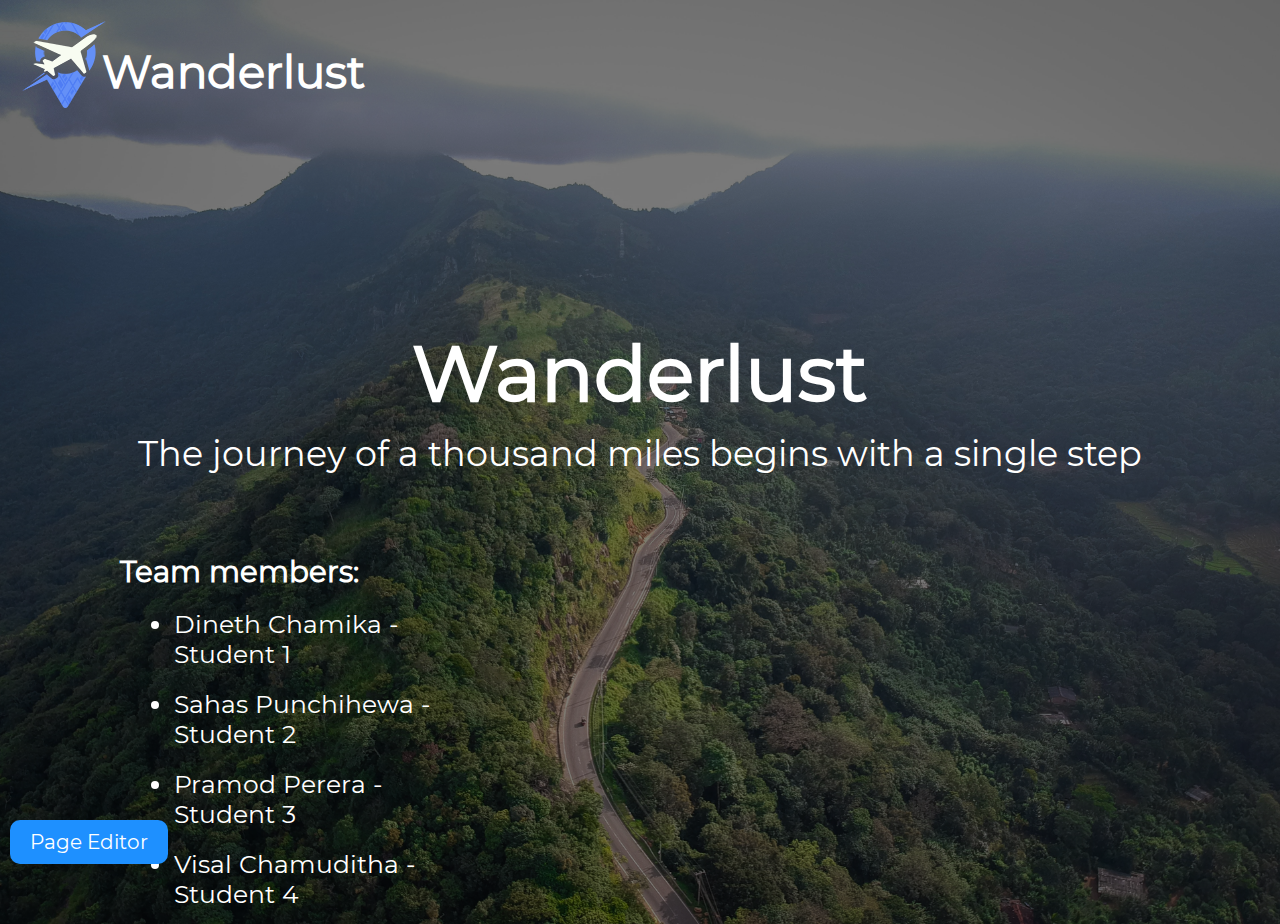
<file: index.html>
<!DOCTYPE HTML>
<html lang="en">
	<head>
		<meta charset="UTF-8">
		<title>Presentation Page</title>
		<link rel="stylesheet" type="text/css" href="css/presentation.css">
		<link rel="stylesheet" type="text/css" href="css/styles.css">
		<style>
			body{
				width:100%;
				height:100vh;
				background-image:linear-gradient(rgba(0,0,0,0.5),rgba(0,0,0,0.5)), url(img/bg3.jpg);
				background-size:cover;
				background-position:center;		
			}
		
		</style>
	</head>		
	<body>
		<script>
			setTimeout(function(){
			window.location.href="main.html";},4000);
		</script>
			<div class="content">
				<h1>Wanderlust</h1>
				<p>The journey of a thousand miles begins with a single step</p>
					
			</div>
			<div class="logo">
				<img src="img/logo.png" alt="logo">
			</div>
			<div class="title">
				Wanderlust
			</div>
		
			<div class="members">
				<h3>Team members:</h3>
				<ul>
					<li>Dineth Chamika - Student 1</li>
					<li>Sahas Punchihewa - Student 2</li>
					<li>Pramod Perera - Student 3</li>
					<li>Visal Chamuditha - Student 4</li>
					
				</ul>
					
			</div>
			<div class="page-e">
				<a class="a-p-edit" href="page_editor_1.html" target="_blank">Page Editor</a>
			</div>	
	
	</body>

</html>
</file>
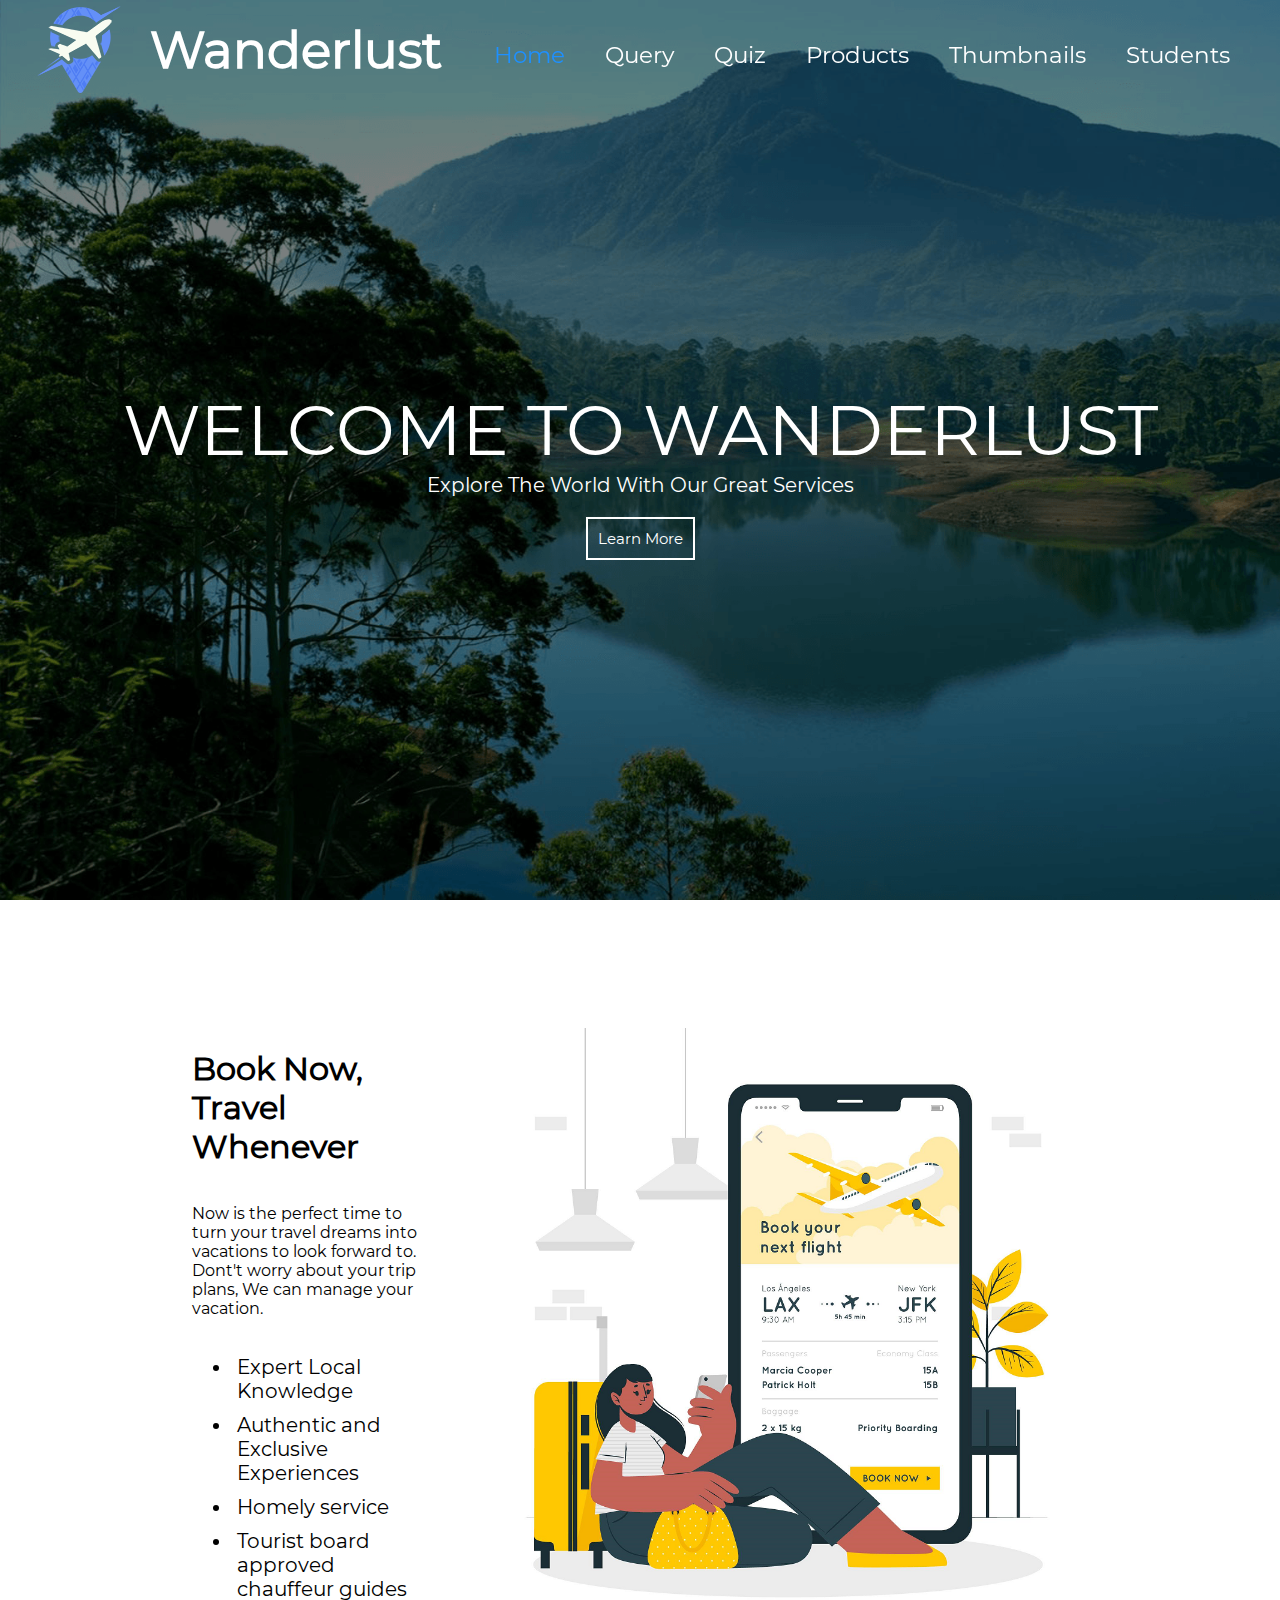
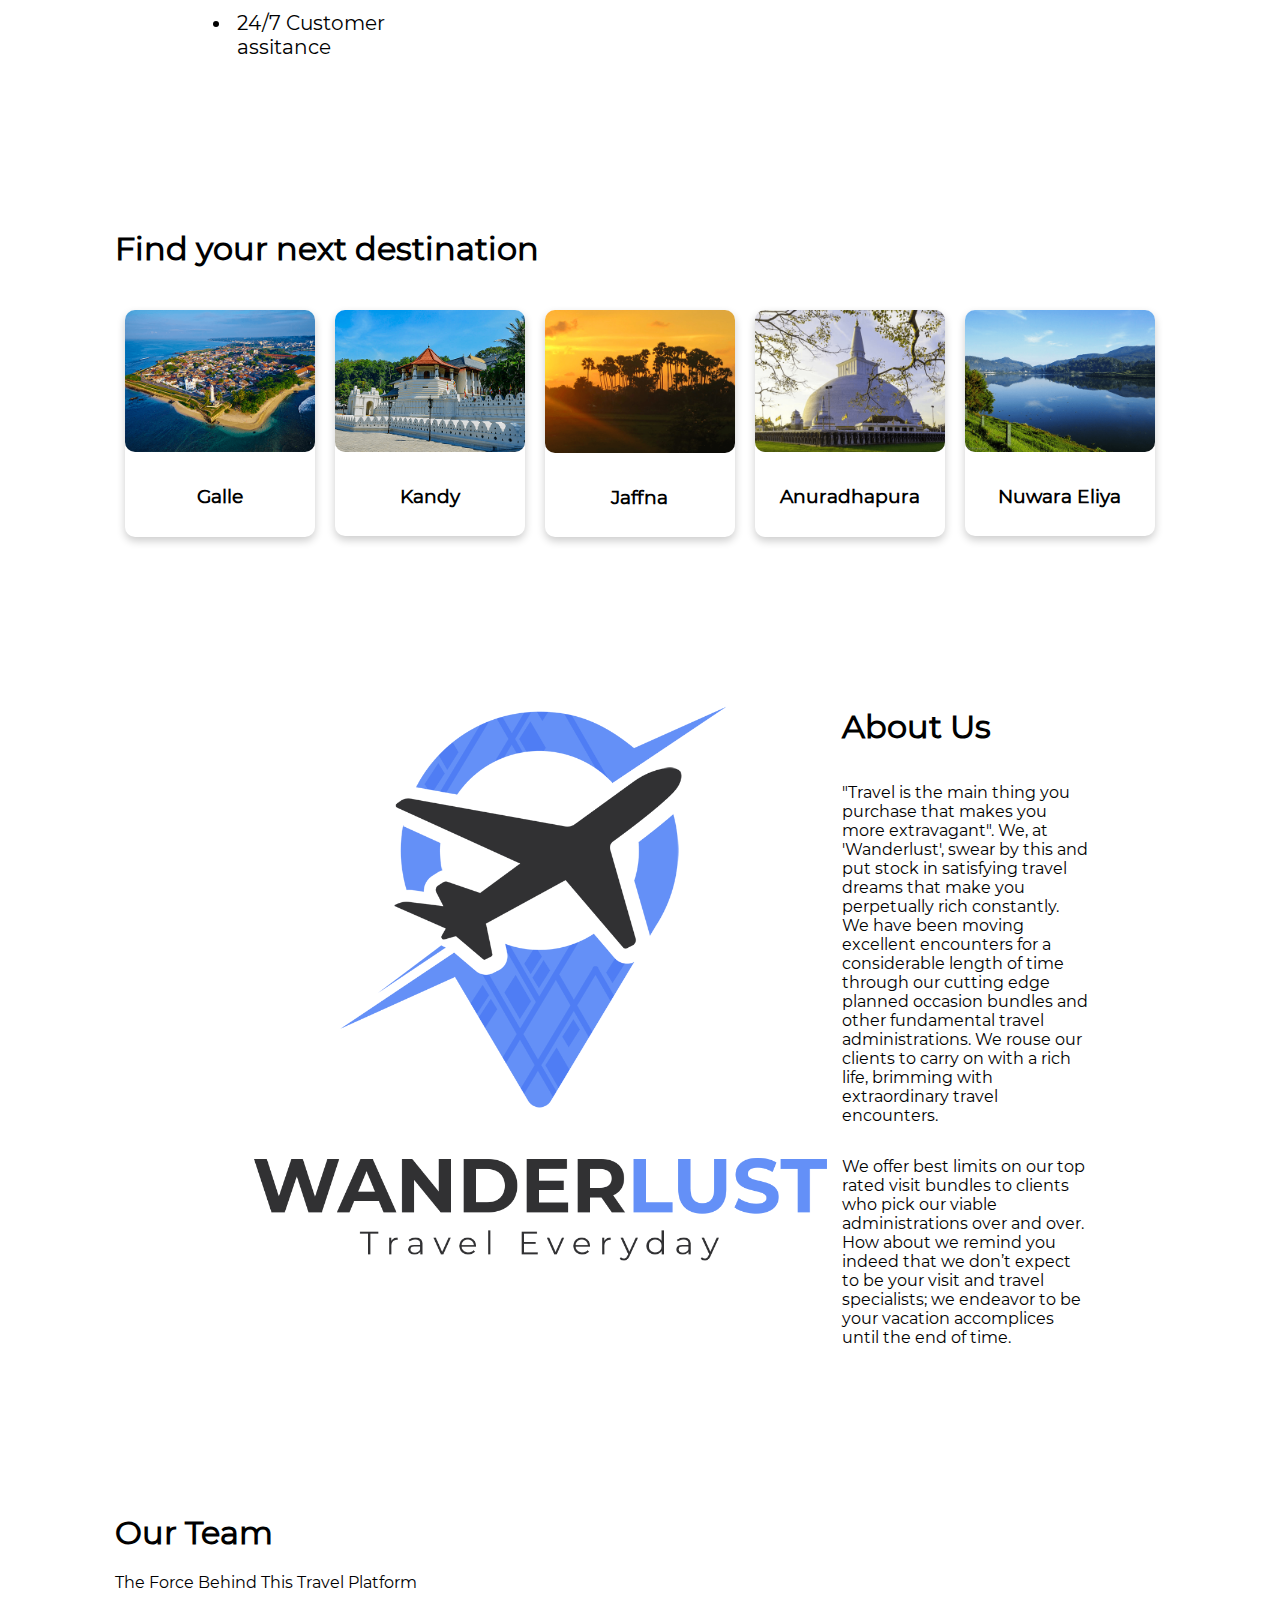
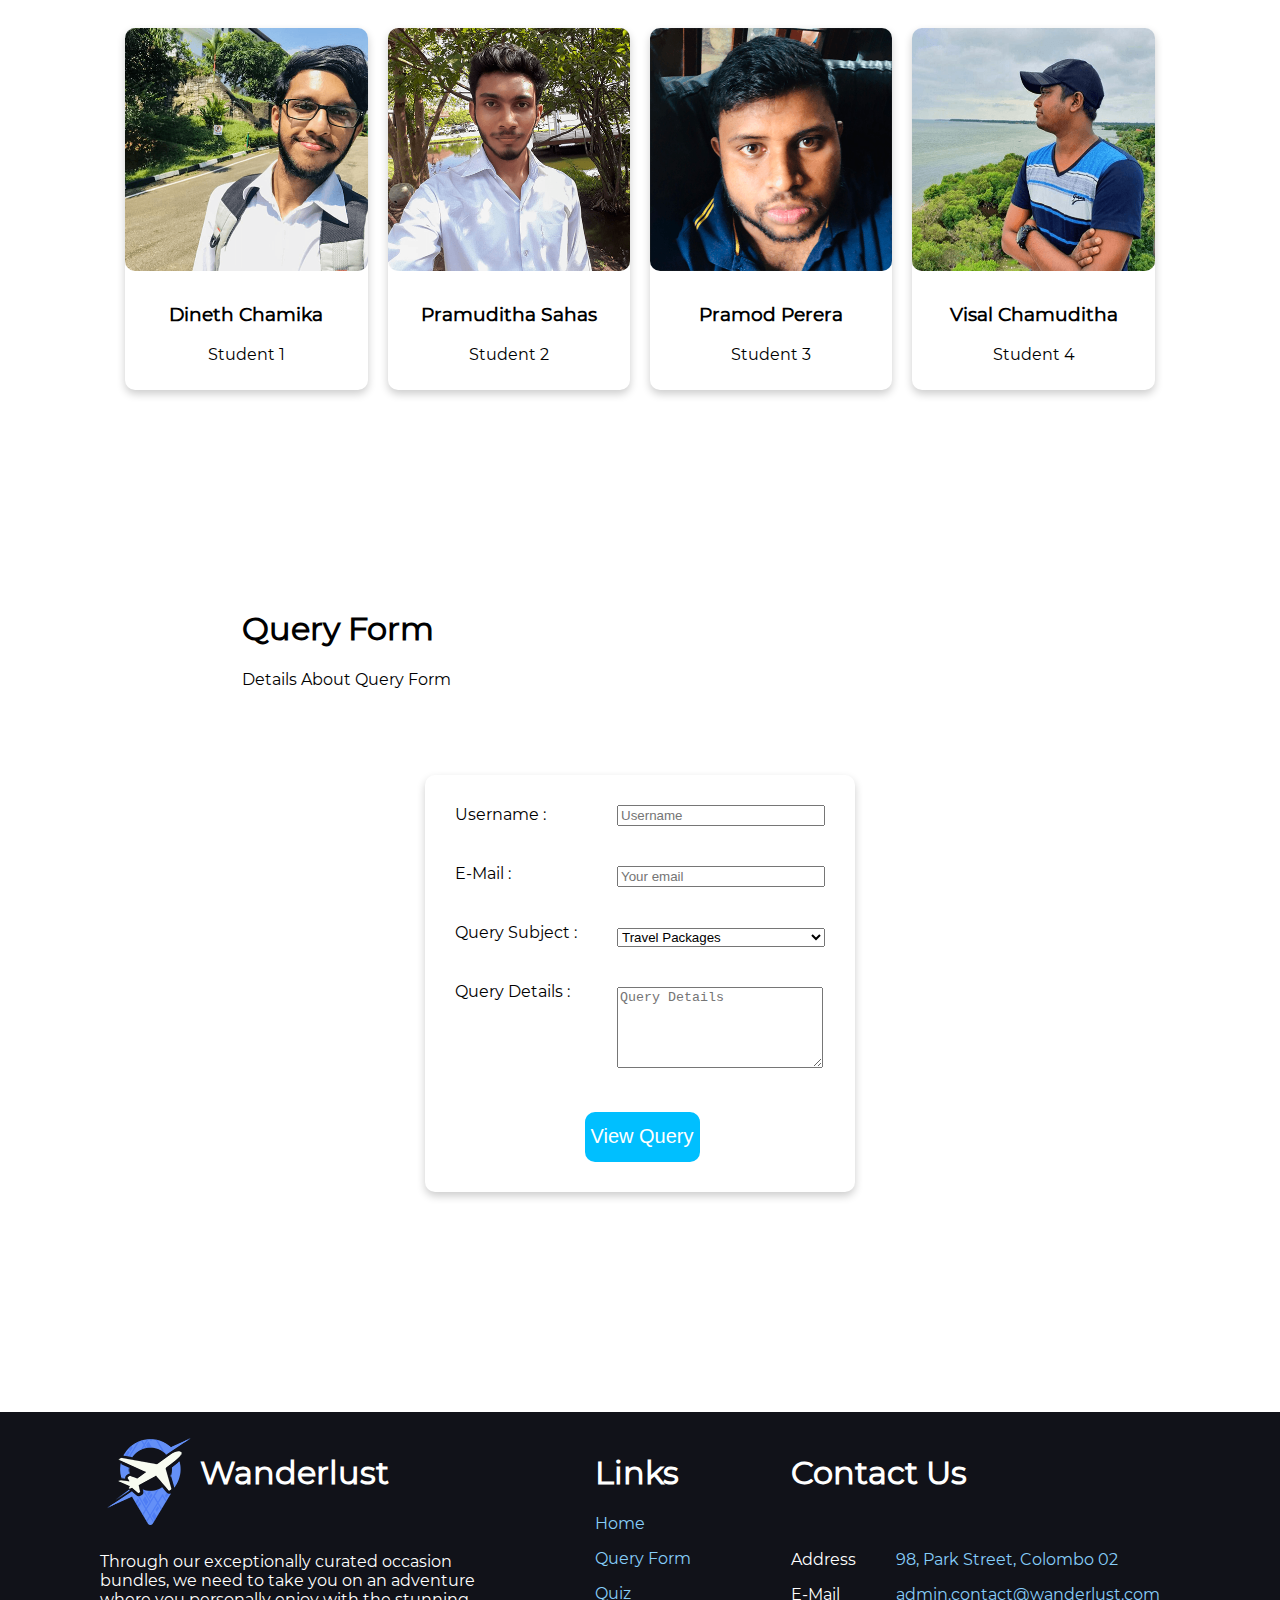
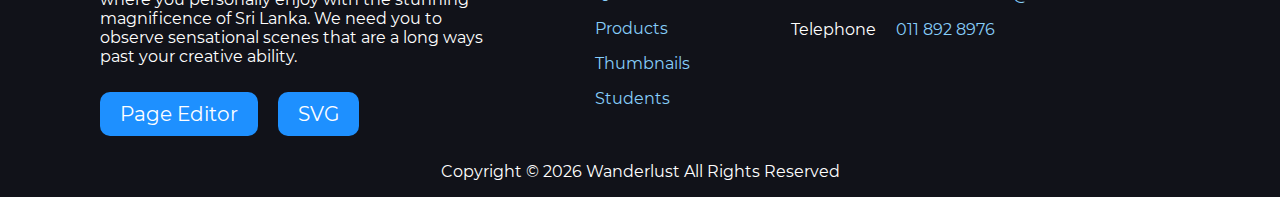
<file: main.html>
<!DOCTYPE html>
<html lang="en">
    <head>
        <meta charset="utf-8">
        <title>Wanderlust</title>
        <link rel="stylesheet" type="text/css" href="css/styles.css">
    </head>
<!--This Is Body-->
    <body>
        <!--This Is Sticky Header-->
        <nav class="nav-header" id="header">
            <a href="index.html">
                <div class="h-logo">
                    <img id="h-icon" src="img/logo.png" alt="logo">
                </div>
                <div class="h-title" id="nav-title">
                    Wanderlust
                </div>
            </a>
            <!--This Is Navigation Links-->
            <ul class="h-ul" id="nav-anc">
                <li><a href="#" class="active">Home</a></li>
                <li><a href="#query-form">Query</a></li>
                <li><a href="quiz.html">Quiz</a></li>
                <li><a href="product_Page.html">Products</a></li>
                <li><a href="thumbnail_images.html">Thumbnails</a></li>
                <li><a href="student_details.html">Students</a></li>
            </ul>
        </nav>
        <!--Section 1 Contains Cover Image And Main Tite-->
        <section class="sec1">
            <div class="main-description" id="main-title">
                <div class="m-title">
                    Welcome To Wanderlust
                </div>
                <div class="s-title">
                    Explore The World With Our Great Services
                </div>
                <div class="m-buttons">
                    <a href="#about-us">Learn More</a>
                </div>
            </div>
        </section>
        <!--Second Section With Our Services Content-->
        <section class="sec" id="services">
            <div class="s2-container">
                <div class="s2-description">
                    <h1>Book Now, Travel Whenever</h1>
                    <p>Now is the perfect 
                        time to turn your travel dreams into vacations 
                        to look forward to. Dont't worry about your trip plans, 
                        We can manage your vacation.
                    </p>
                    <ul>
                        <li>Expert Local Knowledge</li>
                        <li>Authentic and Exclusive Experiences</li>
                        <li>Homely service</li>
                        <li>Tourist board approved chauffeur guides</li>
                        <li>24/7 Customer assitance</li>
                    </ul>
                </div>
                <div class="s2-img">
                    <img src="img/sec1.png" alt="booknow">
                </div>
            </div>
        </section>
        <!--Third Section With Location Images-->
        <section class="sec-img" id="locations">
            <div class="s3-container">
                <div class="s3-description">
                    <h1>Find your next destination</h1>
                    <p></p>
                </div>
                <!--Image Cards Of Locations Anchored to Thumbnails Page-->
               <div class="s3-img-container">
                   <div class="card-container">
                    <div class="s3-img1">
                        <a href="thumbnail_images.html"><img src="img/cards/galle.png" alt="galle"></a>
                        <div class="s3-card-title">
                            <h3>Galle</h3>
                        </div>
                    </div>
                   </div>
                   <div class="card-container">
                    <div class="s3-img1">
                        <a href="thumbnail_images.html"><img src="img/cards/kandy.png" alt="kandy"></a>
                        <div class="s3-card-title">
                            <h3>Kandy</h3>
                        </div>
                    </div>
                   </div>
                   <div class="card-container">
                    <div class="s3-img1">
                        <a href="thumbnail_images.html"><img src="img/cards/jaffna.png" alt="jaffna"></a>
                        <div class="s3-card-title">
                            <h3>Jaffna</h3>
                        </div>
                    </div>
                   </div>
                   <div class="card-container">
                    <div class="s3-img1">
                        <a href="thumbnail_images.html"><img src="img/cards/anuradhapura.png" alt="anuradhapura"></a>
                        <div class="s3-card-title">
                            <h3>Anuradhapura</h3>
                        </div>
                    </div>
                   </div>
                   <div class="card-container">
                    <div class="s3-img1">
                        <a href="thumbnail_images.html"><img src="img/cards/nuwaraeliya.png" alt="nuwaraeliya"></a>
                        <div class="s3-card-title">
                            <h3>Nuwara Eliya</h3>
                        </div>
                    </div>
                   </div>
                </div>
            </div>
        </section>
        <!--Fourth Section With About Us-->
        <section class="sec" id="about-us">
            <div class="s2-container">
                <div class="s2-img">
                    <img src="img/logolarge.png" alt="logo">
                </div>
                <div class="s2-description">
                    <h1>About Us</h1>
                    <p>&quot;Travel is the main thing you purchase that makes you more extravagant&quot;.
                        We, at &apos;Wanderlust&apos;, swear by this and put stock in satisfying travel dreams
                        that make you perpetually rich constantly. We have been moving excellent 
                        encounters for a considerable length of time through our cutting edge 
                        planned occasion bundles and other fundamental travel administrations. 
                        We rouse our clients to carry on with a rich life, brimming with extraordinary 
                        travel encounters.
                    </p>
                    <p>
                        We offer best limits on our top rated visit bundles to clients who pick our
                        viable administrations over and over. How about we remind you indeed that we
                        don’t expect to be your visit and travel specialists; we endeavor to be your
                        vacation accomplices until the end of time.
                    </p>
                </div>
            </div>
        </section>
        <!--Fifth Section With Team Details Having Navigation To All Page Editors-->
        <section class="sec-img" id="locations">
            <div class="s3-container">
                <div class="s3-description">
                    <h1>Our Team</h1>
                    <p>The Force Behind This Travel Platform</p>
                </div>
                <!--Image Cards For Students-->
               <div class="s3-img-container">
                   <a href="page_editor_1.html">
                    <div class="card-container">
                        <div class="s3-img1">
                            <a href="page_editor_1.html"><img src="img/profiles/dineth.png"></a>
                            <div class="s3-card-title">
                                <h3>Dineth Chamika</h3>
                                <p>Student 1</p>
                            </div>
                        </div>
                    </div>
                    </a>
                    <a href="page_editor_2.html"></a>
                   <div class="card-container">
                    <div class="s3-img1">
                        <a href="page_editor_2.html"><img src="img/profiles/sahas.png"></a>
                        <div class="s3-card-title">
                            <h3>Pramuditha Sahas</h3>
                            <p>Student 2</p>
                        </div>
                    </div>
                   </div>
                   <div class="card-container">
                    <div class="s3-img1">
                        <a href="page_editor_3.html"><img src="img/profiles/pramod.png"></a>
                        <div class="s3-card-title">
                            <h3>Pramod Perera</h3>
                            <p>Student 3</p>
                        </div>
                    </div>
                   </div>
                   <div class="card-container">
                    <div class="s3-img1">
                        <a href="page_editor_4.html"><img src="img/profiles/visal.png"></a>
                        <div class="s3-card-title">
                            <h3>Visal Chamuditha</h3>
                            <p>Student 4</p>
                        </div>
                    </div>
                   </div>
            </div>
        </section>
        <!--Sixth Section With Query Form-->
        <section class="sec" id="query-form">
            <div class="q-head">
                <h1>Query Form</h1>
                <p>Details About Query Form</p>
            </div>
            <!--Container for query Form-->
            <div class="s-q-container">
                <form name="qform">
                        <div class="s4-img1 form-card" id="form-card">
                            <div class="form-only">
                                <div class="form-left">
                                    <div class="name">
                                        <label for="uname">Username :</label>
                                    </div>
                                    <div class="email">
                                        <label for="email">E-Mail :</label>
                                    </div>
                                    <div class="subjects">
                                        <label for="subject">Query Subject :</label>
                                    </div>
                                    <div class="query">
                                        <label for="query">Query Details :</label>
                                    </div>
                                </div>
                                <div class="form-right">
                                    <div class="name">
                                        <input type="text" name="uname" id="uname" placeholder="Username">
                                    </div>
                                    <div class="email">
                                        <input type="text" name="email" id="email" placeholder="Your email">
                                    </div>
                                    <div class="subjects">
                                        <select name="subject" id="subject" class="f-subs">
                                            <option value="sub1">Travel Packages</option>
                                            <option value="sub2">Timetables</option>
                                            <option value="sub3">Destinations</option>
                                            <option value="sub3">Quiz</option>
                                            <option value="sub3">Thumbnails</option>
                                            <option value="sub3">Bookings</option>
                                        </select>
                                     </div>
                                    <div class="query">
                                        <textarea name="query" id="query" rows="5" placeholder="Query Details"></textarea>
                                    </div>
                                </div>
                            </div>
                            <div class="buttons">
                                <button class="card-button" type="button" onclick="querry()">View&nbsp;Query</button>
                            </div>
                        </div>
                        <div class="s4-img1" id="form-Output">
                            <div class="form-card" id="form-Output form-card">
                                <div class="form-only">
                                    <div class="form-left">
                                        <div class="name">
                                            Name :
                                        </div>
                                        <div class="email">
                                            E-Mail :
                                        </div>
                                        <div class="subjects">
                                            Subject :
                                        </div>
                                        <div class="query">
                                            Details :
                                        </div>
                                    </div>
                                    <div class="form-right">
                                        <div class="name">
                                            <span id="oname"></span>
                                        </div>
                                        <div class="email">
                                            <span id="omail"></span>
                                        </div>
                                        <div class="subjects">
                                            <span id="osub"></span>
                                        </div>
                                        <div class="query">
                                            <span id="oquery"></span>
                                        </div>
                                    </div>
                                </div>
                                <div class="buttons">
                                    <div class="buttons2">
                                        <button class="card-button2" type="button" onclick="qEdit()">Edit</button>
                                    </div>
                                    <div class="buttons2">
                                        <button class="card-button2" type="button" onclick="qSend()">Send</button>
                                    </div>
                                </div>
                            </div>
                        </div>
                </form>
            </div>
        </section>

        <div class="empty"></div>


        <!--Footer-->

        <div class="footer">
            <div class="f-container">
                <div class="f-description">
                    <div class="f-title">
                        <div class="f-logo">
                            <img src="img/logo.png">
                        </div>
                        <div class="f-title">
                        <h1>Wanderlust</h1>
                        </div>
                    </div>
                    <div class="description">
                        <p class="f-desc-p">Through our exceptionally curated occasion bundles, 
                            we need to take you on an adventure where you personally 
                            enjoy with the stunning magnificence of Sri Lanka. We need you to
                             observe sensational scenes that are a long ways past 
                             your creative ability.
                        </p>
                        <div class="page-e">
                            <a class="a-p-edit" href="page_editor_2.html">Page Editor</a>
                        </div>
                        <div class="page-e">
                            <a class="a-p-edit" href="svg_diagram.html">SVG</a>
                        </div>
                    </div>
                </div>
                <div class="f-nav">
                    <h1>Links</h1>
                    <div class="f-nav-a">
                        <p><a href="#" class="active">Home</a></p>
                        <p><a href="#query-form">Query&nbsp;Form</a></p>
                        <p><a href="quiz.html">Quiz</a></p>
                        <p><a href="product_Page.html">Products</a></p>
                        <p><a href="thumbnail_images.html">Thumbnails</a></p>
                        <p><a href="student_details.html">Students</a></p>
                    </div>
                </div>
                <div class="f-contact">
                    <h1>Contact Us</h1>
                    <div class="c-details">
                        <div class="c-names">
                            <p>Address</p>
                            <p>E-Mail</p>
                            <p>Telephone</p>
                        </div>
                        <div class="c-links">
                            <p><a href="mailto:admin.contact@wanderlust.com">98, Park Street, Colombo 02</a></p>
                            <p><a href="mailto:admin.contact@wanderlust.com">admin.contact@wanderlust.com</a></p>
                            <p><a href="tel:011-892-8976">011 892 8976</a></p>
                        </div>
                    </div>
                </div>
            </div>
            <div class="f-coppy">
                <p>Copyright &copy; <script>document.write(new Date().getFullYear())</script> Wanderlust All Rights Reserved</p>
            </div>
        </div>
        <!--Connected JS-->
        <script src="js/script.js"></script>
        <script src="js/qform.js"></script>
    </body>
</html>
</file>
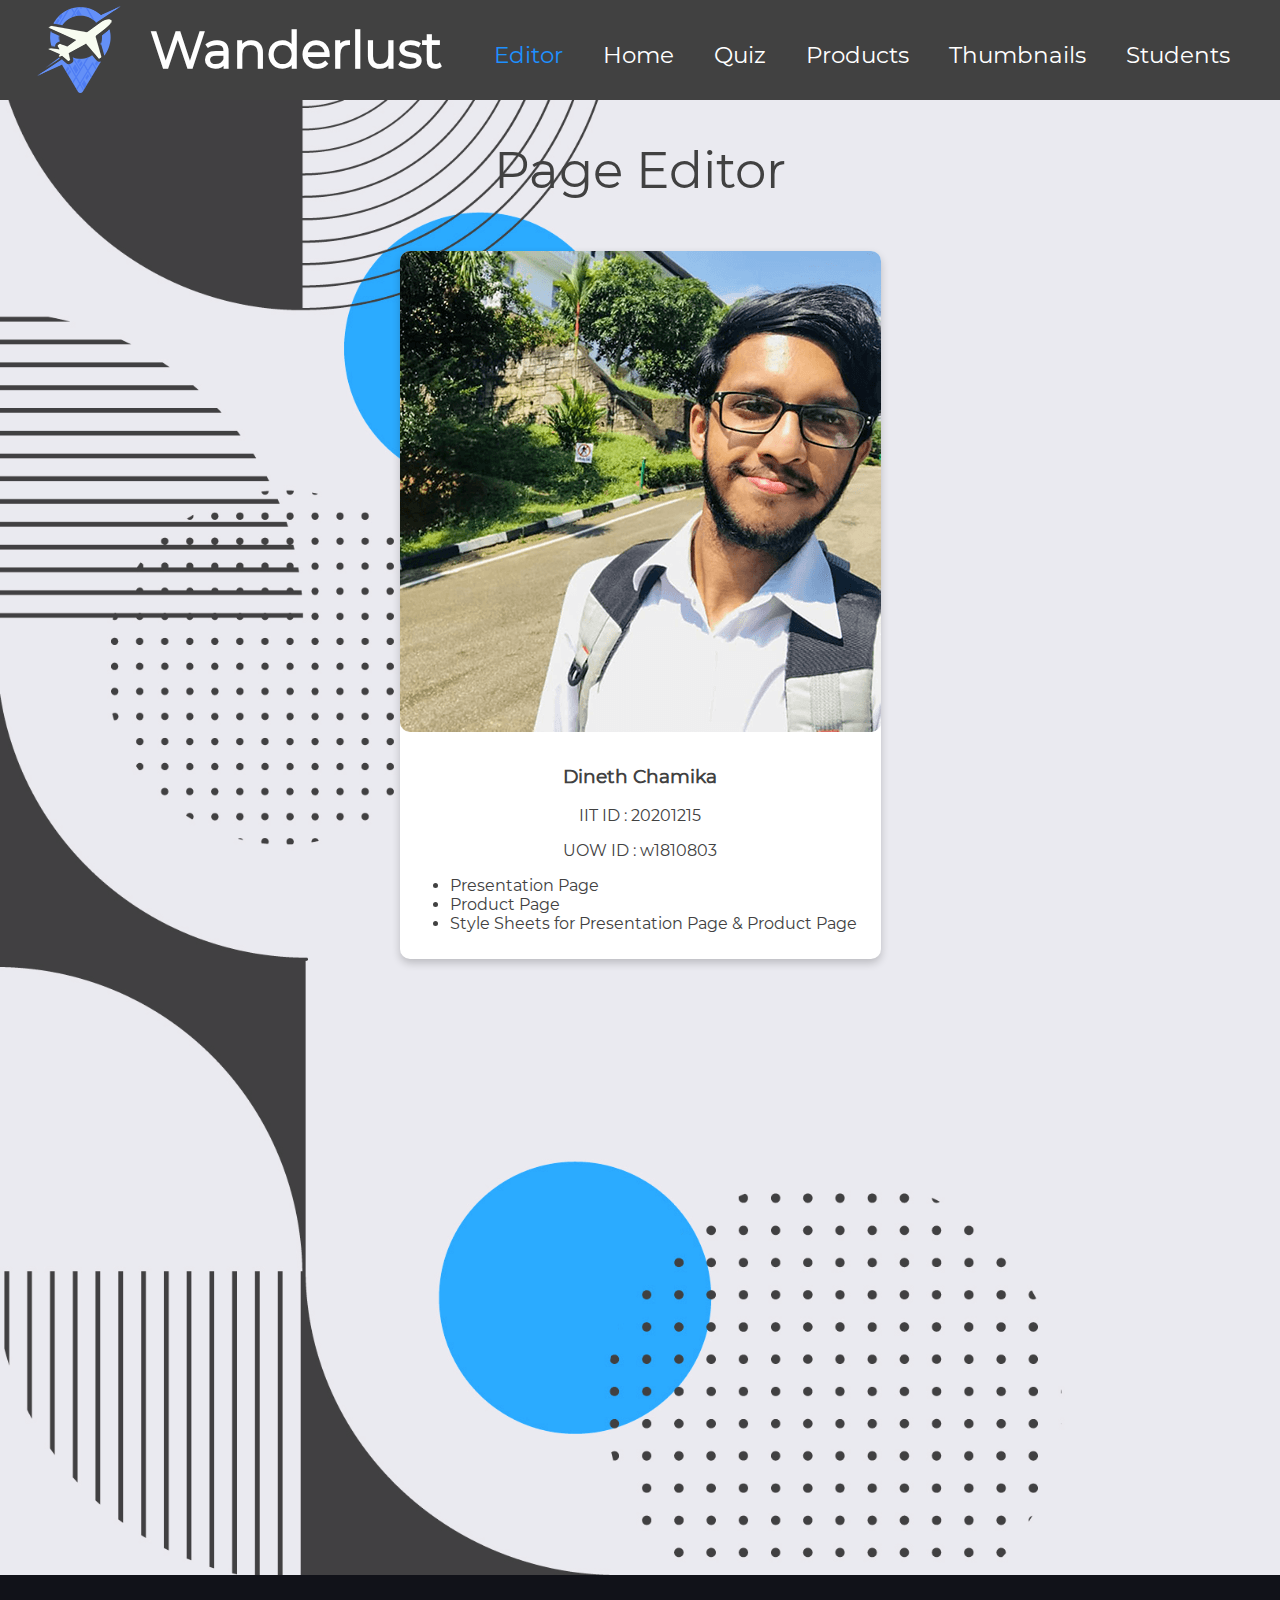
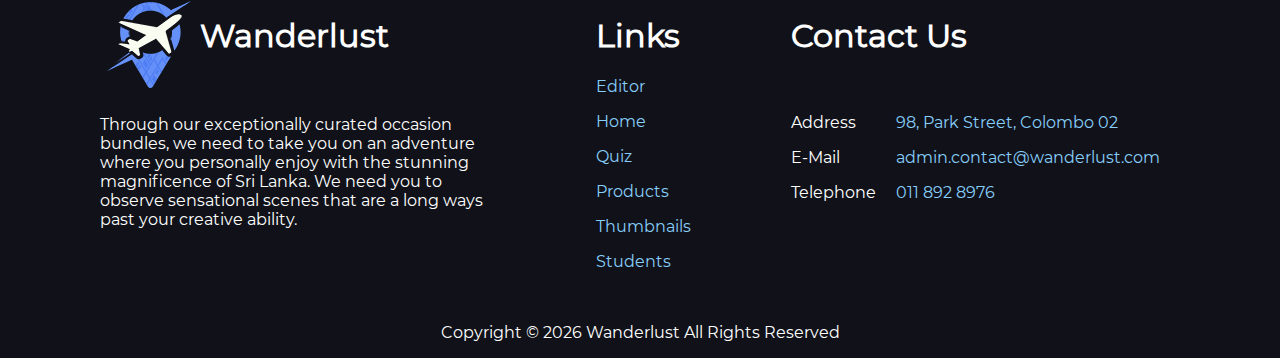
<file: page_editor_1.html>
<!DOCTYPE html>
<html lang="en">
    <head>
        <meta charset="utf-8">
        <title>Dineth Chamika</title>
        <link rel="stylesheet" type="text/css" href="css/styles.css">
        <link rel="stylesheet" type="text/css" href="css/page_editor.css">
    </head>
    <body>
        <nav class="nav-header-p" id="header">
            <a href="index.html">
                <div class="h-logo">
                    <img id="h-icon" src="img/logo.png" alt="logo">
                </div>
                <div class="h-title" id="nav-title">
                    Wanderlust
                </div>
            </a>
            <ul class="h-ul" id="nav-anc">
                <li><a href="#" class="active">Editor</a></li>
                <li><a href="main.html">Home</a></li>
                <li><a href="quiz.html">Quiz</a></li>
                <li><a href="product_Page.html">Products</a></li>
                <li><a href="thumbnail_images.html">Thumbnails</a></li>
                <li><a href="student_details.html">Students</a></li>
            </ul>
        </nav>

        <section class="sec-main">
            <div class="main-title">
                <p>Page&nbsp;Editor</p>
            </div>
            <div class="main-description-p" id="main-title">
                <div class="s3-container">
                   <div class="s3-img-container-p">
                       <div class="card-container-pe">
                        <div class="s3-img1">
                            <img src="img/profiles/dineth.png" alt="profile">
                            <div class="s3-card-title">
                                <h3>Dineth Chamika</h3>
                                <p>IIT ID : 20201215</p>
                                <p>UOW ID : w1810803</p>
                                <ul>
                                    <li>Presentation Page</li>
                                    <li>Product Page</li>
                                    <li>Style Sheets for Presentation Page &amp; Product Page</li>
                                </ul>
                            </div>
                        </div>
                       </div>
                    </div>
                </div>
            </div>
        </section>
        <div class="footer">
            <div class="f-container">
                <div class="f-description">
                    <div class="f-title">
                        <div class="f-logo">
                            <img src="img/logo.png" alt="logo">
                        </div>
                        <div class="f-title">
                        <h1>Wanderlust</h1>
                        </div>
                    </div>
                    <div class="description">
                        <p class="f-desc-p">Through our exceptionally curated occasion bundles, 
                            we need to take you on an adventure where you personally 
                            enjoy with the stunning magnificence of Sri Lanka. We need you to
                             observe sensational scenes that are a long ways past 
                             your creative ability.
                        </p>
                    </div>
                </div>
                <div class="f-nav">
                    <h1>Links</h1>
                    <div class="f-nav-a">
                        <p><a href="#" class="active">Editor</a></p>
                        <p><a href="main.html">Home</a></p>
                        <p><a href="quiz.html">Quiz</a></p>
                        <p><a href="product_Page.html">Products</a></p>
                        <p><a href="thumbnail_images.html">Thumbnails</a></p>
                        <p><a href="student_details.html">Students</a></p>
                    </div>
                </div>
                <div class="f-contact">
                    <h1>Contact Us</h1>
                    <div class="c-details">
                        <div class="c-names">
                            <p>Address</p>
                            <p>E-Mail</p>
                            <p>Telephone</p>
                        </div>
                        <div class="c-links">
                            <p><a href="mailto:admin.contact@wanderlust.com">98, Park Street, Colombo 02</a></p>
                            <p><a href="mailto:admin.contact@wanderlust.com">admin.contact@wanderlust.com</a></p>
                            <p><a href="tel:011-892-8976">011 892 8976</a></p>
                        </div>
                    </div>
                </div>
            </div>
            <div class="f-coppy">
                <p>Copyright &copy; <script>document.write(new Date().getFullYear())</script> Wanderlust All Rights Reserved</p>
            </div>
        </div>

        <script src="js/page_editor.js"></script>
    </body>
</html>
</file>
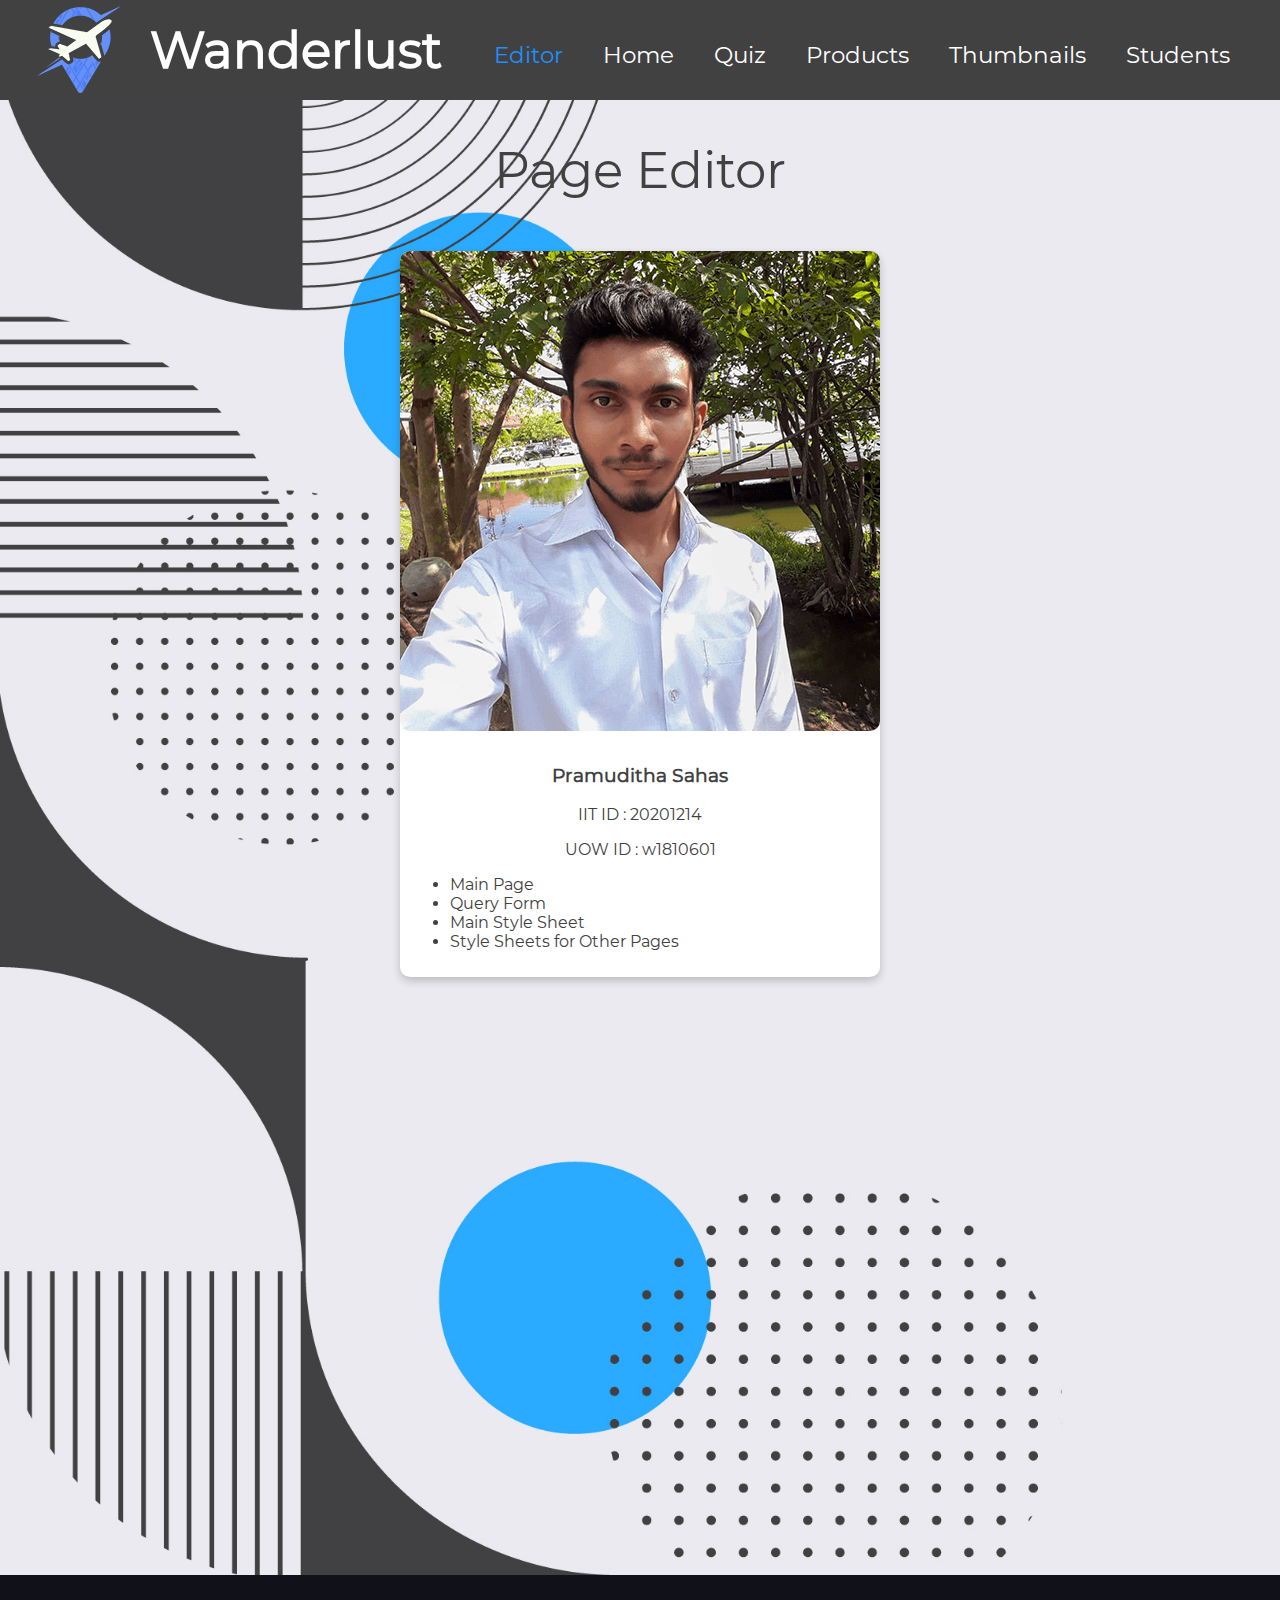
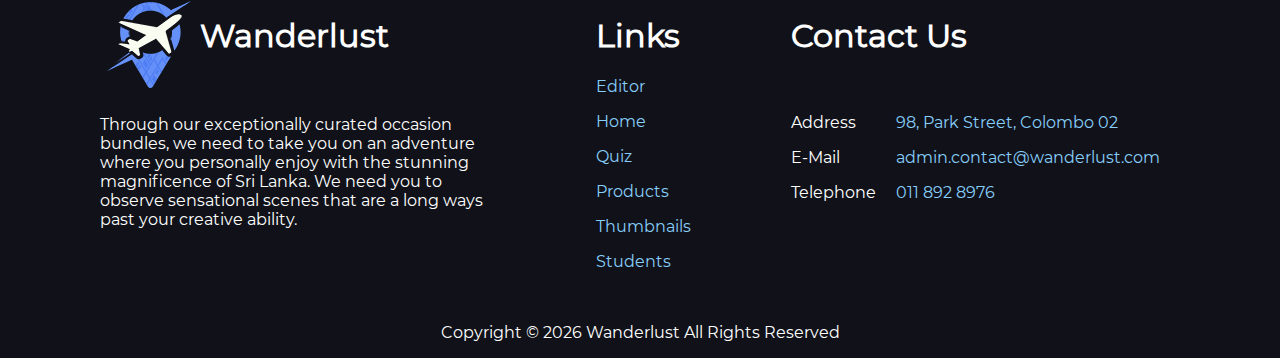
<file: page_editor_2.html>
<!DOCTYPE html>
<html lang="en">
    <head>
        <meta charset="utf-8">
        <title>Pramuditha Sahas</title>
        <link rel="stylesheet" type="text/css" href="css/styles.css">
        <link rel="stylesheet" type="text/css" href="css/page_editor.css">
    </head>
    <body>
        <!--Header Navigation Bar-->
        <nav class="nav-header-p" id="header">
            <a href="index.html">
                <div class="h-logo">
                    <img id="h-icon" src="img/logo.png" alt="logo">
                </div>
                <div class="h-title" id="nav-title">
                    Wanderlust
                </div>
            </a>
            <ul class="h-ul" id="nav-anc">
                <li><a href="#" class="active">Editor</a></li>
                <li><a href="main.html">Home</a></li>
                <li><a href="quiz.html">Quiz</a></li>
                <li><a href="product_Page.html">Products</a></li>
                <li><a href="thumbnail_images.html">Thumbnails</a></li>
                <li><a href="student_details.html">Students</a></li>
            </ul>
        </nav>
        <!--Main Section-->
        <section class="sec-main">
            <div class="main-title">
                <p>Page&nbsp;Editor</p>
            </div>
            <div class="main-description-p" id="main-title">
                <div class="s3-container">
                   <div class="s3-img-container-p">
                       <div class="card-container-pe">
                        <div class="s3-img1">
                            <img src="img/profiles/sahas.png" alt="profile">
                            <div class="s3-card-title">
                                <h3>Pramuditha Sahas</h3>
                                <p>IIT ID : 20201214</p>
                                <p>UOW ID : w1810601</p>
                                <ul>
                                    <li>Main Page</li>
                                    <li>Query Form</li>
                                    <li>Main Style Sheet</li>
                                    <li>Style Sheets for Other Pages</li>
                                </ul>
                            </div>
                        </div>
                       </div>
                    </div>
                </div>
            </div>
        </section>
        <!--This Is Footer-->
        <div class="footer">
            <div class="f-container">
                <div class="f-description">
                    <div class="f-title">
                        <div class="f-logo">
                            <img src="img/logo.png" alt="logo">
                        </div>
                        <div class="f-title">
                        <h1>Wanderlust</h1>
                        </div>
                    </div>
                    <div class="description">
                        <p class="f-desc-p">Through our exceptionally curated occasion bundles, 
                            we need to take you on an adventure where you personally 
                            enjoy with the stunning magnificence of Sri Lanka. We need you to
                             observe sensational scenes that are a long ways past 
                             your creative ability.
                        </p>
                    </div>
                </div>
                <div class="f-nav">
                    <h1>Links</h1>
                    <div class="f-nav-a">
                        <p><a href="#" class="active">Editor</a></p>
                        <p><a href="main.html">Home</a></p>
                        <p><a href="quiz.html">Quiz</a></p>
                        <p><a href="product_Page.html">Products</a></p>
                        <p><a href="thumbnail_images.html">Thumbnails</a></p>
                        <p><a href="student_details.html">Students</a></p>
                    </div>
                </div>
                <div class="f-contact">
                    <h1>Contact Us</h1>
                    <div class="c-details">
                        <div class="c-names">
                            <p>Address</p>
                            <p>E-Mail</p>
                            <p>Telephone</p>
                        </div>
                        <div class="c-links">
                            <p><a href="mailto:admin.contact@wanderlust.com">98, Park Street, Colombo 02</a></p>
                            <p><a href="mailto:admin.contact@wanderlust.com">admin.contact@wanderlust.com</a></p>
                            <p><a href="tel:011-892-8976">011 892 8976</a></p>
                        </div>
                    </div>
                </div>
            </div>
            <div class="f-coppy">
                <p>Copyright &copy; <script>document.write(new Date().getFullYear())</script> Wanderlust All Rights Reserved</p>
            </div>
        </div>
        <!--JavaScript -->
        <script src="js/page_editor.js"></script>
    </body>
</html>
</file>
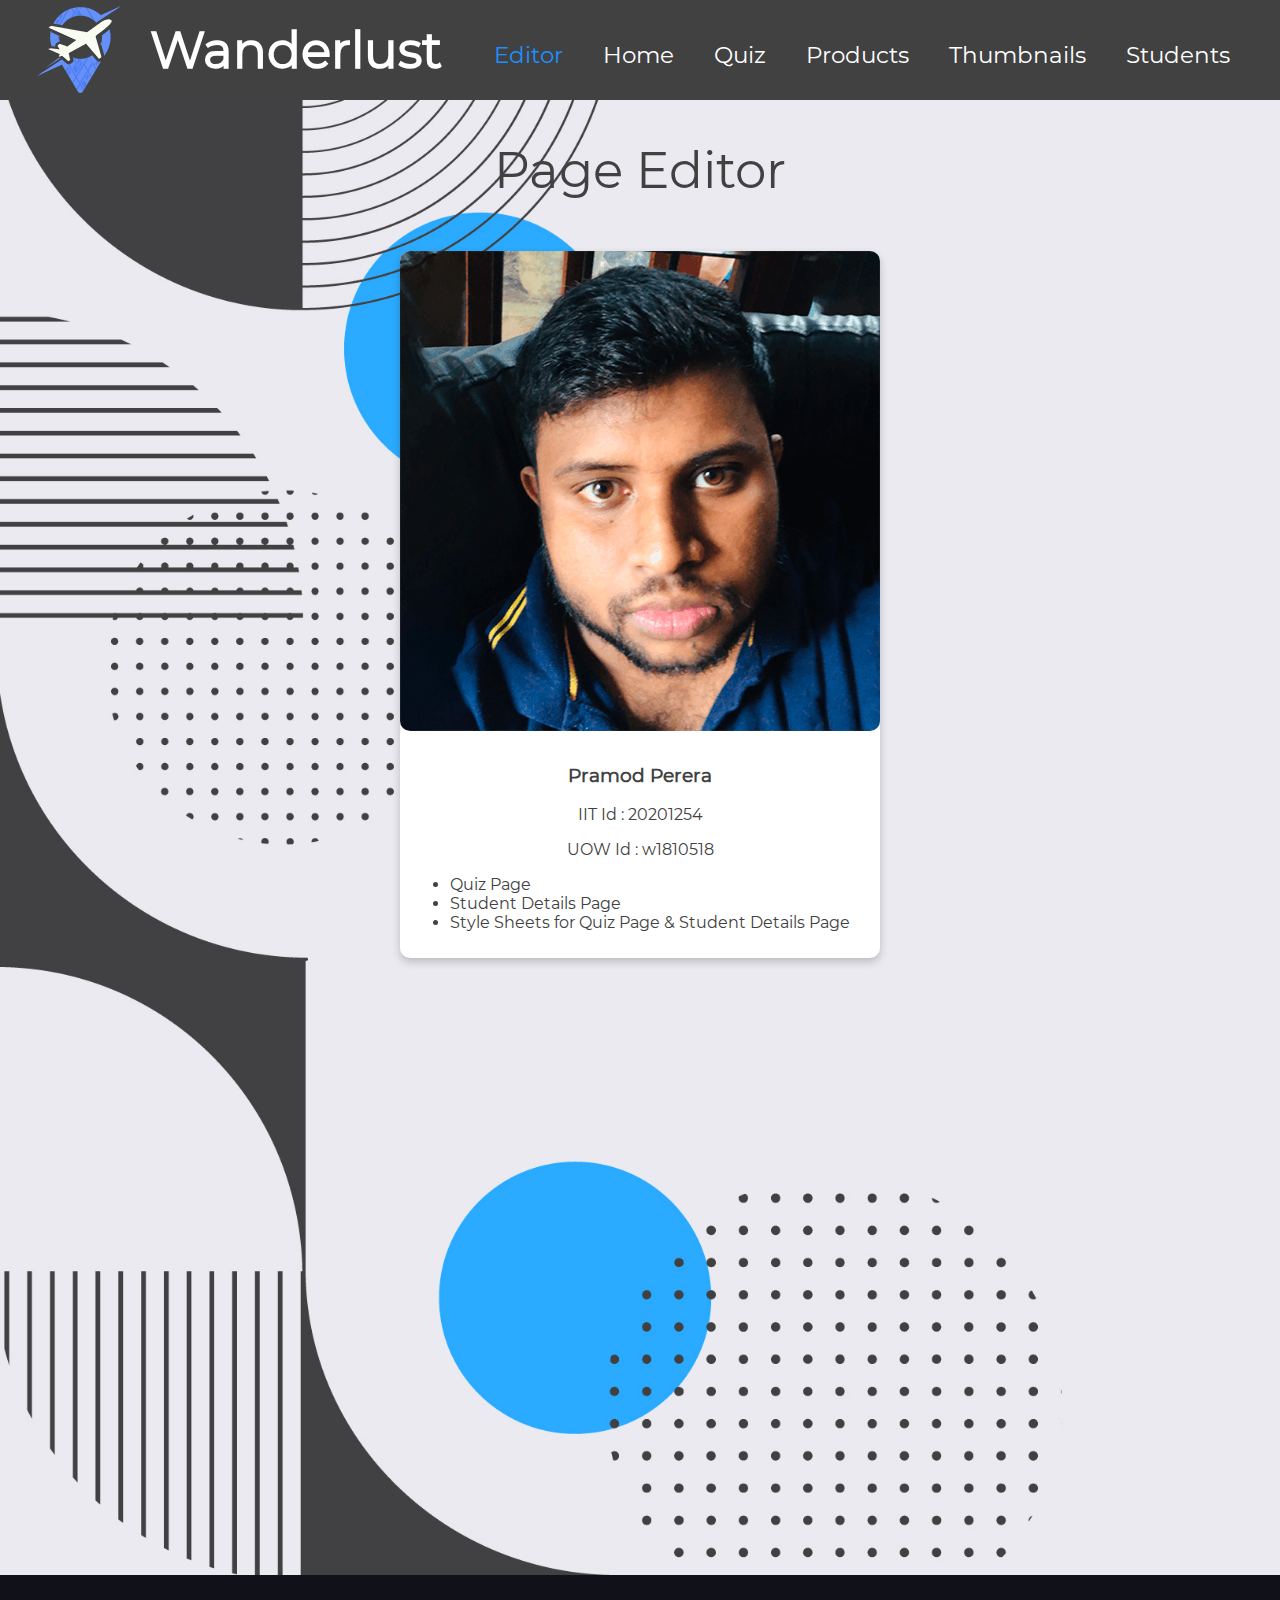
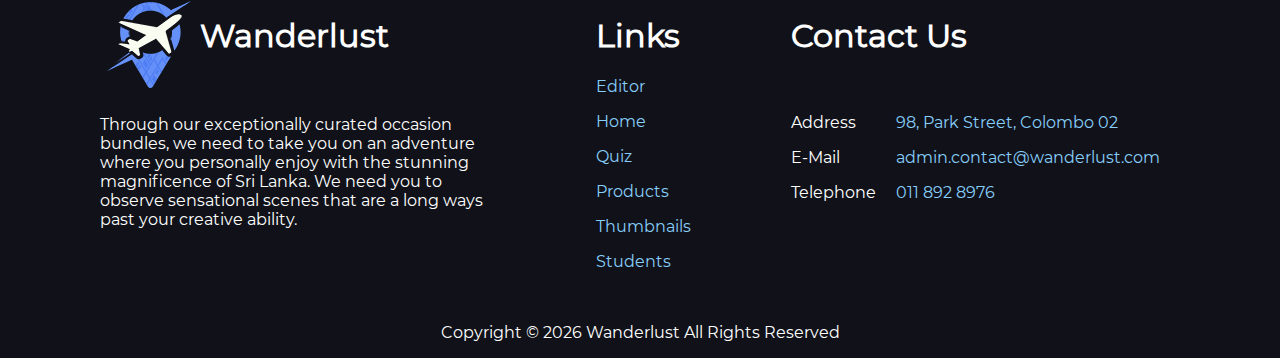
<file: page_editor_3.html>
<!DOCTYPE html>
<html lang="en">
    <head>
        <meta charset="utf-8">
        <title>Pramod Perera</title>
        <link rel="stylesheet" type="text/css" href="css/styles.css">
        <link rel="stylesheet" type="text/css" href="css/page_editor.css">
    </head>
    <body>
        <nav class="nav-header-p" id="header">
            <a href="index.html">
                <div class="h-logo">
                    <img id="h-icon" src="img/logo.png" alt="logo">
                </div>
                <div class="h-title" id="nav-title">
                    Wanderlust
                </div>
            </a>
            <ul class="h-ul" id="nav-anc">
                <li><a href="#" class="active">Editor</a></li>
                <li><a href="main.html">Home</a></li>
                <li><a href="quiz.html">Quiz</a></li>
                <li><a href="product_Page.html">Products</a></li>
                <li><a href="thumbnail_images.html">Thumbnails</a></li>
                <li><a href="student_details.html">Students</a></li>
            </ul>
        </nav>

        <section class="sec-main">
            <div class="main-title">
                <p>Page&nbsp;Editor</p>
            </div>
            <div class="main-description-p" id="main-title">
                <div class="s3-container">
                   <div class="s3-img-container-p">
                       <div class="card-container-pe">
                        <div class="s3-img1">
                            <img src="img/profiles/pramod.png" alt="profile">
                            <div class="s3-card-title">
                                <h3>Pramod Perera</h3>
                                <p>IIT Id : 20201254</p>
                                <p>UOW Id : w1810518</p>
                                <ul>
                                    <li>Quiz Page</li>
                                    <li>Student Details Page</li>
                                    <li>Style Sheets for Quiz Page &amp; Student Details Page</li>
                                </ul>
                            </div>
                        </div>
                       </div>
                    </div>
                </div>
            </div>
        </section>
        <div class="footer">
            <div class="f-container">
                <div class="f-description">
                    <div class="f-title">
                        <div class="f-logo">
                            <img src="img/logo.png" alt="logo">
                        </div>
                        <div class="f-title">
                        <h1>Wanderlust</h1>
                        </div>
                    </div>
                    <div class="description">
                        <p class="f-desc-p">Through our exceptionally curated occasion bundles, 
                            we need to take you on an adventure where you personally 
                            enjoy with the stunning magnificence of Sri Lanka. We need you to
                             observe sensational scenes that are a long ways past 
                             your creative ability.
                        </p>
                    </div>
                </div>
                <div class="f-nav">
                    <h1>Links</h1>
                    <div class="f-nav-a">
                        <p><a href="#" class="active">Editor</a></p>
                        <p><a href="main.html">Home</a></p>
                        <p><a href="quiz.html">Quiz</a></p>
                        <p><a href="product_Page.html">Products</a></p>
                        <p><a href="thumbnail_images.html">Thumbnails</a></p>
                        <p><a href="student_details.html">Students</a></p>
                    </div>
                </div>
                <div class="f-contact">
                    <h1>Contact Us</h1>
                    <div class="c-details">
                        <div class="c-names">
                            <p>Address</p>
                            <p>E-Mail</p>
                            <p>Telephone</p>
                        </div>
                        <div class="c-links">
                            <p><a href="mailto:admin.contact@wanderlust.com">98, Park Street, Colombo 02</a></p>
                            <p><a href="mailto:admin.contact@wanderlust.com">admin.contact@wanderlust.com</a></p>
                            <p><a href="tel:011-892-8976">011 892 8976</a></p>
                        </div>
                    </div>
                </div>
            </div>
            <div class="f-coppy">
                <p>Copyright &copy; <script>document.write(new Date().getFullYear())</script> Wanderlust All Rights Reserved</p>
            </div>
        </div>

        <script src="js/page_editor.js"></script>
    </body>
</html>
</file>
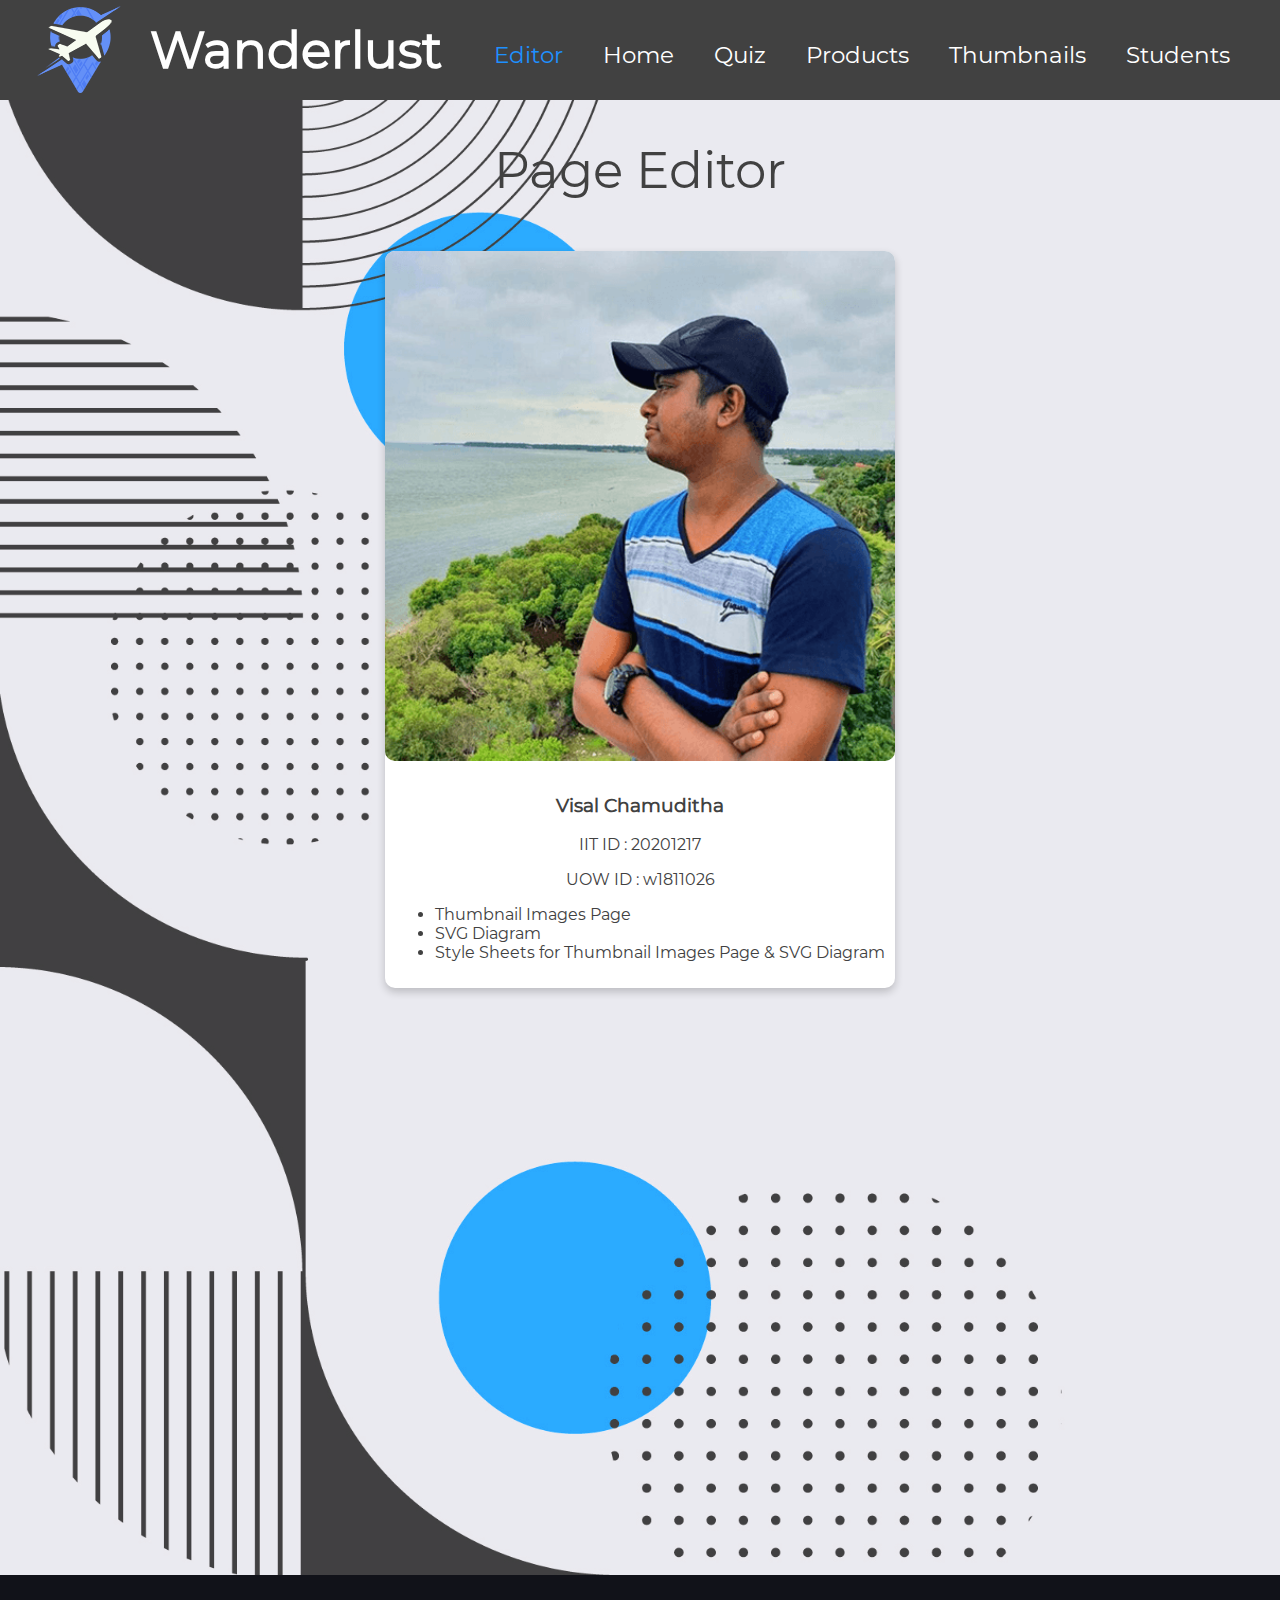
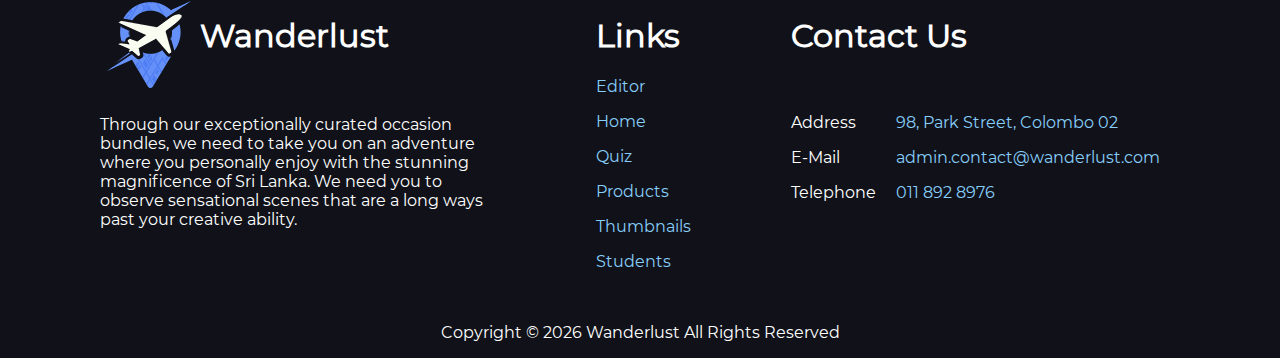
<file: page_editor_4.html>
<!DOCTYPE html>
<html lang="en">
    <head>
        <meta charset="utf-8">
        <title>Visal Chamuditha</title>
        <link rel="stylesheet" type="text/css" href="css/styles.css">
        <link rel="stylesheet" type="text/css" href="css/page_editor.css">
    </head>
    <body>
        <!--navigation bar-->
        <nav class="nav-header-p" id="header">
            <a href="index.html">
                <div class="h-logo">
                    <img id="h-icon" src="img/logo.png" alt="logo">
                </div>
                <div class="h-title" id="nav-title">
                    Wanderlust
                </div>
            </a>
            <ul class="h-ul" id="nav-anc">
                <li><a href="#" class="active">Editor</a></li>
                <li><a href="main.html">Home</a></li>
                <li><a href="quiz.html">Quiz</a></li>
                <li><a href="product_Page.html">Products</a></li>
                <li><a href="thumbnail_images.html">Thumbnails</a></li>
                <li><a href="student_details.html">Students</a></li>
            </ul>
        </nav>

        <section class="sec-main">
            <div class="main-title">
                <p>Page&nbsp;Editor</p>
            </div>
            <!--editor card-->
            <div class="main-description-p" id="main-title">
                <div class="s3-container">
                   <div class="s3-img-container-p">
                       <div class="card-container-pe">
                        <div class="s3-img1">
                            <img src="img/profiles/visal.png" alt="profile">
                            <div class="s3-card-title">
                                <h3>Visal Chamuditha</h3>
                                <p>IIT ID : 20201217</p>
                                <p>UOW ID : w1811026</p>
                                <ul>
                                    <li>Thumbnail Images Page</li>
                                    <li>SVG Diagram</li>
                                    <li>Style Sheets for Thumbnail Images Page &amp; SVG Diagram</li>
                                </ul>
                            </div>
                        </div>
                       </div>
                    </div>
                </div>
            </div>
        </section>
        <!--footer-->
        <div class="footer">
            <div class="f-container">
                <div class="f-description">
                    <div class="f-title">
                        <div class="f-logo">
                            <img src="img/logo.png" alt="logo">
                        </div>
                        <div class="f-title">
                        <h1>Wanderlust</h1>
                        </div>
                    </div>
                    <div class="description">
                        <p class="f-desc-p">Through our exceptionally curated occasion bundles, 
                            we need to take you on an adventure where you personally 
                            enjoy with the stunning magnificence of Sri Lanka. We need you to
                             observe sensational scenes that are a long ways past 
                             your creative ability.
                        </p>
                    </div>
                </div>
                <div class="f-nav">
                    <h1>Links</h1>
                    <div class="f-nav-a">
                        <p><a href="#" class="active">Editor</a></p>
                        <p><a href="main.html">Home</a></p>
                        <p><a href="quiz.html">Quiz</a></p>
                        <p><a href="product_Page.html">Products</a></p>
                        <p><a href="thumbnail_images.html">Thumbnails</a></p>
                        <p><a href="student_details.html">Students</a></p>
                    </div>
                </div>
                <div class="f-contact">
                    <h1>Contact Us</h1>
                    <div class="c-details">
                        <div class="c-names">
                            <p>Address</p>
                            <p>E-Mail</p>
                            <p>Telephone</p>
                        </div>
                        <div class="c-links">
                            <p><a href="mailto:admin.contact@wanderlust.com">98, Park Street, Colombo 02</a></p>
                            <p><a href="mailto:admin.contact@wanderlust.com">admin.contact@wanderlust.com</a></p>
                            <p><a href="tel:011-892-8976">011 892 8976</a></p>
                        </div>
                    </div>
                </div>
            </div>
            <div class="f-coppy">
                <p>Copyright &copy; <script>document.write(new Date().getFullYear())</script> Wanderlust All Rights Reserved</p>
            </div>
        </div>

        <script src="js/page_editor.js"></script>
    </body>
</html>
</file>
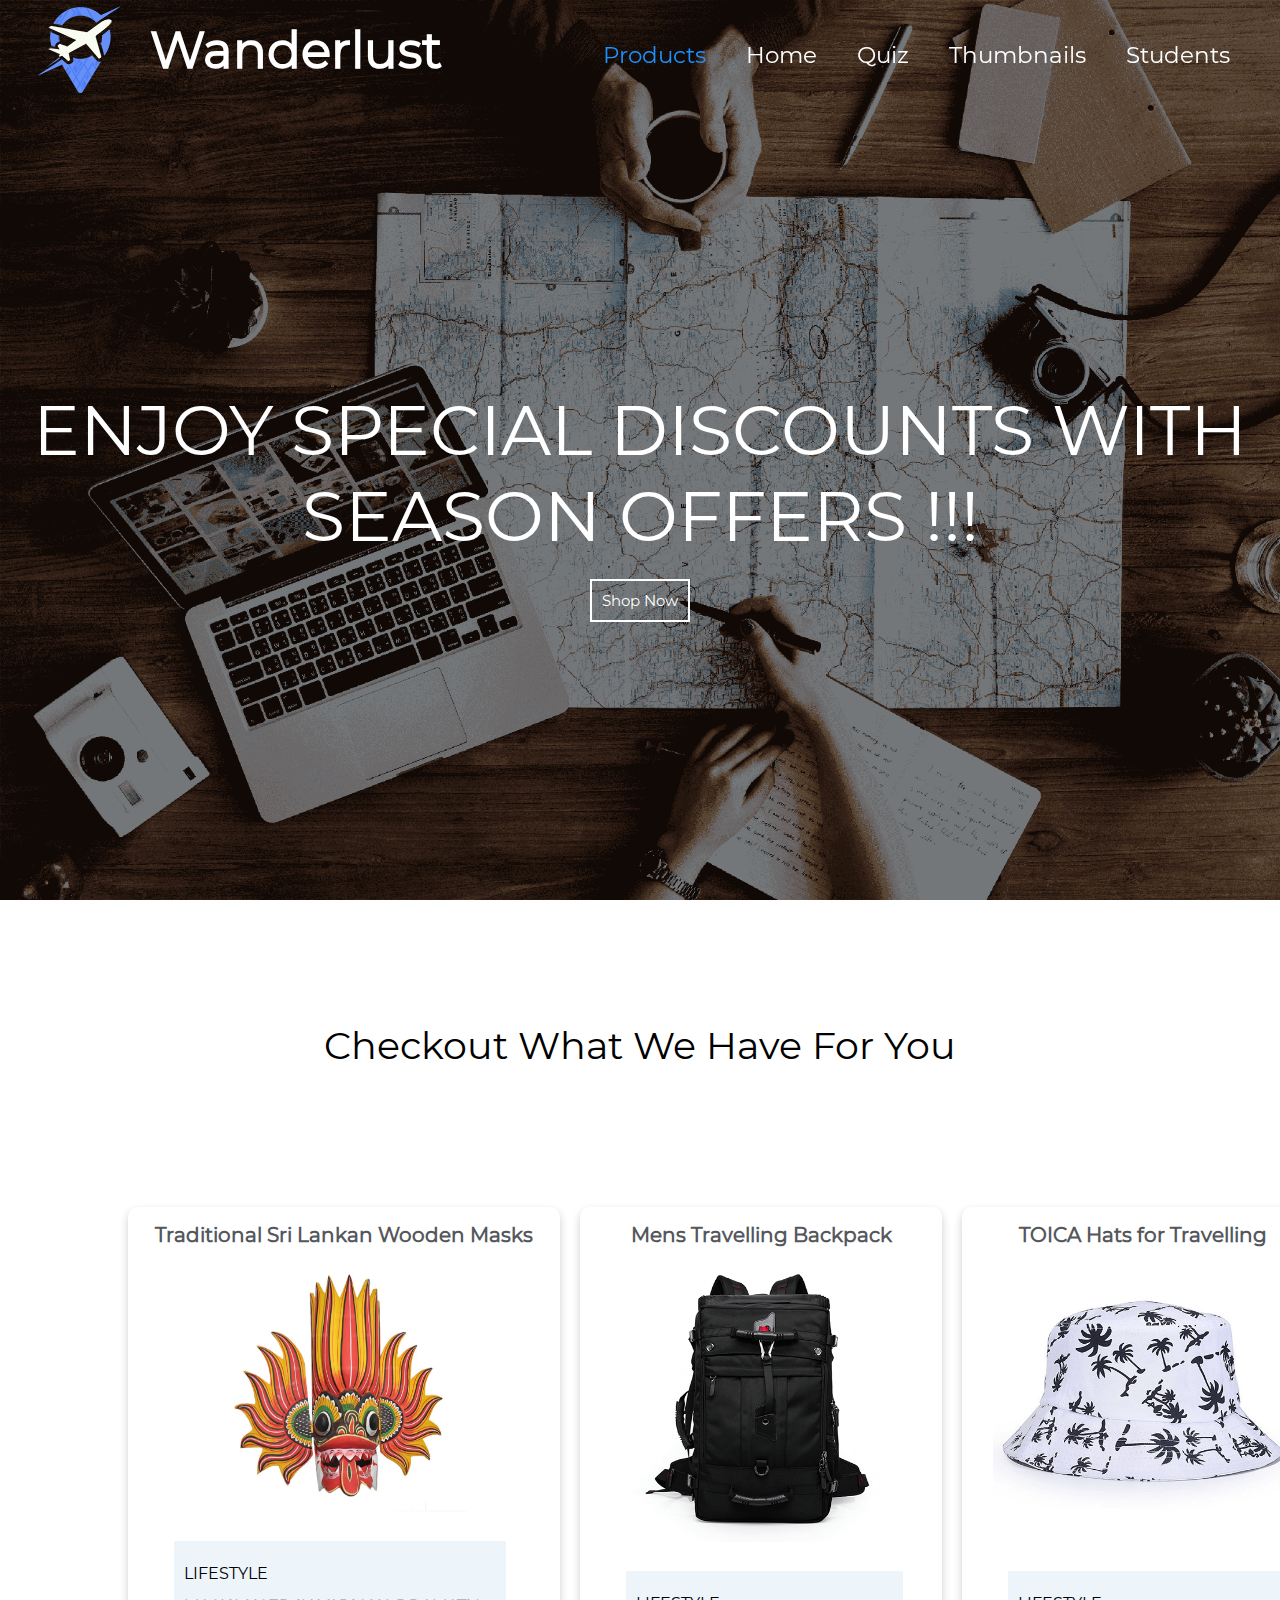
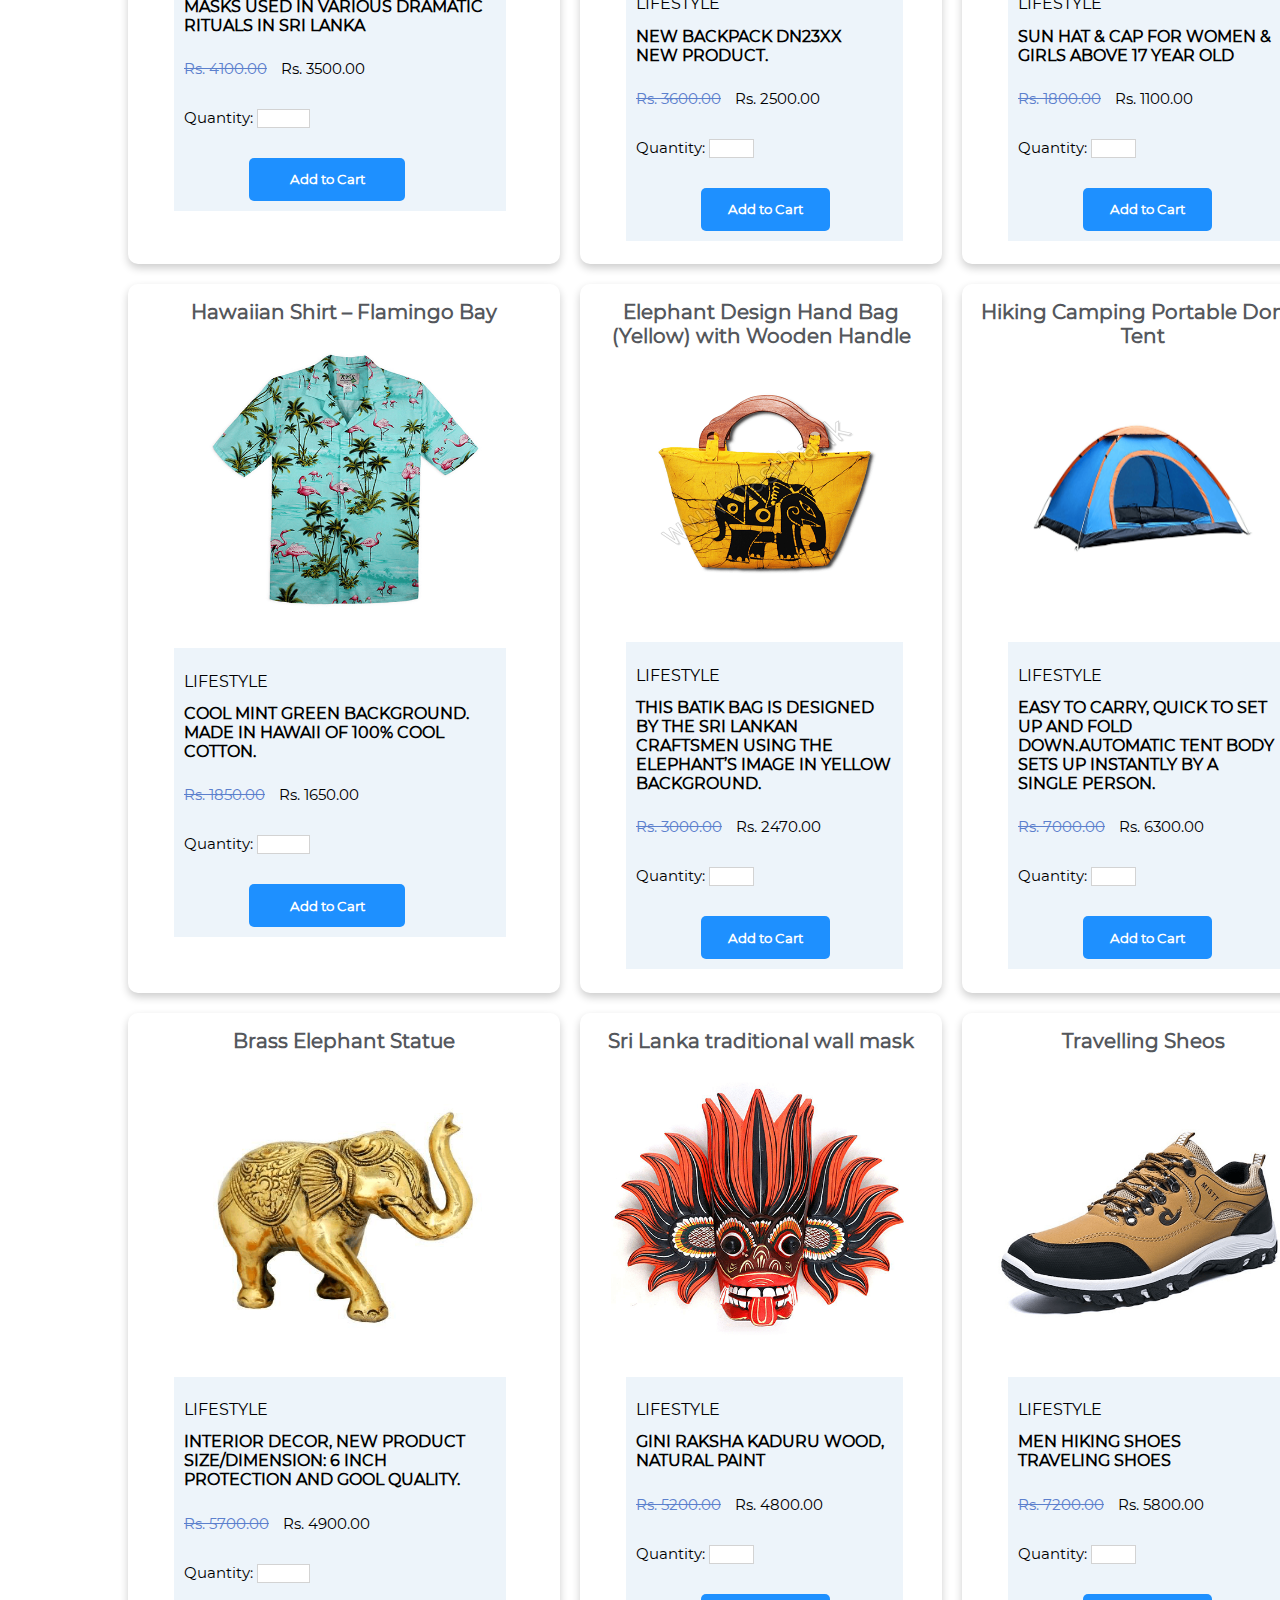
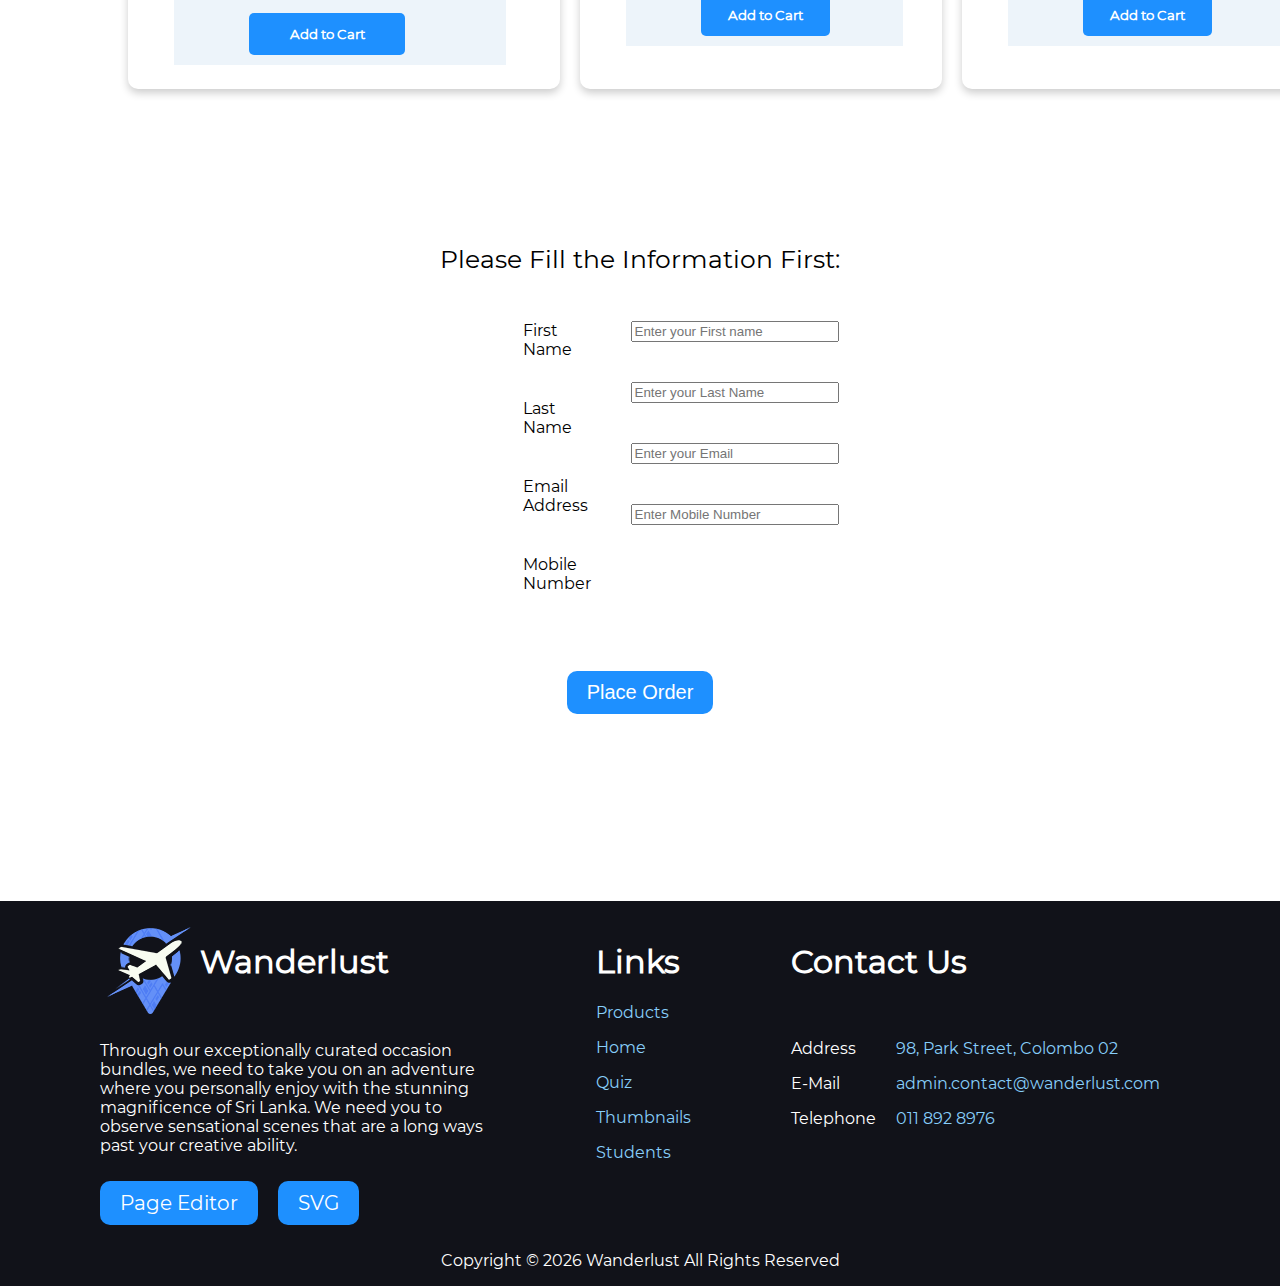
<file: product_Page.html>
<!DOCTYPE HTML>
<html lang = "en">
	<head>
		<meta charset="UTF-8">
		<title>Product Page</title>
		<link rel="stylesheet" type="text/css" href="css/styles.css">
		<link rel="stylesheet" type="text/css" href="css/product_styles.css">
		
	</head>
	<body>
		<nav class="nav-header" id="header">
            <a href="index.html">
                <div class="h-logo">
                    <img id="h-icon" src="img/logo.png" alt="hIcon">
                </div>
                <div class="h-title" id="nav-title">
                    Wanderlust
                </div>
            </a>
            <ul class="h-ul" id="nav-anc">
                <li><a href="#" class="active">Products</a></li>
                <li><a href="main.html">Home</a></li>
                <li><a href="quiz.html">Quiz</a></li>
                <li><a href="thumbnail_images.html">Thumbnails</a></li>
                <li><a href="student_details.html">Students</a></li>
            </ul>
        </nav>

		<section class="sec-prod">
            <div class="main-description-bp" id="main-title">
                <div class="m-title">
                    Enjoy Special Discounts with<br>Season Offers !!!
                </div>
                <div class="s-title">
                </div>
                <div class="m-buttons">
                    <a href="#product-list">Shop Now</a>
                </div>
            </div>
        </section>
		
			<section class="product-list" id="product-list">
				<div class="p-topic">
					<p class="align-center">Checkout What We Have For You</p>
				</div>
					<div class="product-container">
					
						<div class="card">
							<div class="title">
								Traditional Sri Lankan Wooden Masks
							</div>
							<div class="image">
								<img src="img/mask.jpg" width="370" height="250" alt="mask">
							</div>
							<div class="text">
								<h2 class = "sm-title">lifestyle</h2>
					
								<div class="product-name">
									Masks used in various dramatic rituals in Sri Lanka
								</div>
								<p class = "product-price">Rs. 4100.00</p>
								<p class = "product-price">Rs. 3500.00</p>
								<div class="quantity">
									<label for="product1">Quantity:</label>
									<input id="product1" type="number" name="PQuantity" min="0">
								
								</div>
								<button class="buy" onClick="addProduct1()">
									Add to Cart
								</button>
							</div>
						</div>
						
						<!--Second Product-->
						<div class="card">
							<div class="title">
								Mens Travelling Backpack
							</div>
							<div class="image">
								<img src="img/bag.png" width="300" height="280" alt="backpack">
							</div>
							<div class="text">
								<h2 class = "sm-title">lifestyle</h2>
					
								<div class="product-name">
									New Backpack DN23XX<br/>
									New Product.
								</div>
								<p class = "product-price">Rs. 3600.00</p>
								<p class = "product-price">Rs. 2500.00</p>
								<div class="quantity">
									<label for="product2">Quantity:</label>
									<input id="product2" type="number" name="PQuantity" min="0">
								
								</div>
								<button class="buy" onClick="addProduct2()">
									Add to Cart
								</button>
							</div>
						</div>
						
						<div class="card">
							<div class="title">
								TOICA Hats for Travelling
							</div>
							<div class="image">
								<img src="img/hat.png" width="300" height="280" alt="hat">
							</div>
							<div class="text">
								<h2 class = "sm-title">lifestyle</h2>
					
								<div class="product-name">
									Sun Hat & Cap for Women & Girls above 17 year old
								</div>
								<p class = "product-price">Rs. 1800.00</p>
								<p class = "product-price">Rs. 1100.00</p>
								<div class="quantity">
									<label for="product3">Quantity:</label>
									<input id="product3" type="number" name="PQuantity" min="0">
								
								</div>
								<button type="button" class= "buy" onClick="addProduct3()">
									Add to Cart
								</button>
							</div>
						</div>
						
						<div class="card">
							<div class="title">
								Hawaiian Shirt – Flamingo Bay
							</div>
							<div class="image">
								<img src="img/shirt.png" width="300" height="280" alt="shirt">
							</div>
							<div class="text">
								<h2 class = "sm-title">lifestyle</h2>
					
								<div class="product-name">
									Cool mint green background. Made in Hawaii of 100% cool cotton.
								</div>
								<p class = "product-price">Rs. 1850.00</p>
								<p class = "product-price">Rs. 1650.00</p>
								<div class="quantity">
									<label for="product4">Quantity:</label>
									<input id="product4" type="number" name="PQuantity" min="0">
								
								</div>
								<button type="button" class="buy" onclick="addProduct4()">
									Add to Cart
								</button>
							</div>
						</div>
						<div class="card">
							<div class="title">
								Elephant Design Hand Bag (Yellow) with Wooden Handle
							</div>
							<div class="image">
								<img src="img/bathik-bag.png" width="280" height="250" alt="handBag">
							</div>
							<div class="text">
								<h2 class = "sm-title">lifestyle</h2>
					
								<div class="product-name">
									This batik bag is designed by the Sri Lankan craftsmen using the Elephant’s image in yellow background.
								</div>
								<p class = "product-price">Rs. 3000.00</p>
								<p class = "product-price">Rs. 2470.00</p>
								<div class="quantity">
									<label for="product5">Quantity:</label>
									<input id="product5" type="number" name="PQuantity" min="0">
								
								</div>
								<button type="button" class= "buy" onClick="addProduct5()">
									Add to Cart
								</button>
							</div>
						</div>
						<div class="card">
							<div class="title">
								Hiking Camping Portable Dome Tent
							</div>
							<div class="image">
								<img src="img/tent.png" width="220" height="250" alt="Tent">
							</div>
							<div class="text">
								<h2 class = "sm-title">lifestyle</h2>
					
								<div class="product-name">
									Easy to Carry, Quick to Set Up and Fold Down.Automatic Tent Body Sets Up Instantly By A Single Person.
								</div>
								<p class = "product-price">Rs. 7000.00</p>
								<p class = "product-price">Rs. 6300.00</p>
								<div class="quantity">
									<label for="product6">Quantity:</label>
									<input id="product6" type="number" name="PQuantity" min="0">
								</div>
								<button type="button" class= "buy" onClick="addProduct6()">
									Add to Cart
								</button>
							</div>
						
						</div>
						<div class="card">
							<div class="title">
								Brass Elephant Statue
							</div>
							<div class="image">
								<img src="img/elephant.png" width="300" height="280" alt="Statue">
							</div>
							<div class="text">
								<h2 class = "sm-title">lifestyle</h2>
					
								<div class="product-name">
									 Interior Decor, New Product<br/>Size/dimension: 6 Inch<br/>Protection and gool Quality.
								</div>
								<p class = "product-price">Rs. 5700.00</p>
								<p class = "product-price">Rs. 4900.00</p>
								<div class="quantity">
									<label for="product7">Quantity:</label>
									<input id="product7" type="number" name="PQuantity" min="0">
								
								</div>
								<button type="button" class= "buy" onClick="addProduct7()">
									Add to Cart
								</button>
							</div>
							
						</div>
						<div class="card">
							<div class="title">
								Sri Lanka traditional wall mask
							</div>
							<div class="image">
								<img src="img/mask2.png" width="300" height="280" alt="wallMask">
							</div>
							<div class="text">
								<h2 class = "sm-title">lifestyle</h2>
					
								<div class="product-name">
									Gini raksha kaduru wood, natural paint
								</div>
								<p class = "product-price">Rs. 5200.00</p>
								<p class = "product-price">Rs. 4800.00</p>
								<div class="quantity">
									<label for="product8">Quantity:</label>
									<input id="product8" type="number" name="PQuantity" min="0">
								</div>
								<button type="button" class= "buy" onClick="addProduct8()">
									Add to Cart
								</button>
							</div>
						</div>
					<div class="card">
						<div class="title">
							Travelling Sheos
						</div>
						<div class="image">
							<img src="img/shoe.png" width="300" height="280" alt="Shoes">
						</div>
						<div class="text">
							<h2 class = "sm-title">lifestyle</h2>
				
							<div class="product-name">
								Men Hiking Shoes Traveling Shoes
							</div>
							<p class = "product-price">Rs. 7200.00</p>
							<p class = "product-price">Rs. 5800.00</p>
							<div class="quantity">
								<label for="product9">Quantity:</label>
								<input id="product9" type="number" name="PQuantity" min="0">
							</div>
							<button type="button" class= "buy" onClick="addProduct9()">
								Add to Cart
							</button>
						</div>
					</div>
				</div>
					
						
					
			
			</section>
			<div class="background">
				<div class="content">
					<p class="align-center">Please Fill the Information First:</p>
					<form method="get" action="/action_page.php" name="myform" onsubmit="return validateForm()">
						<div class="f-p-container">
							<div class="f-left">
								<div class="col-25">
									<label for="fname">First Name</label>
								</div>
								<div class="col-25">
									<label for="lname">Last Name</label>
								</div>
								<div class="col-25">
									<label for="email">Email Address</label>
								</div>
								<div class="col-25">
									<label for="mobi">Mobile Number</label>
								</div>
							</div>
							<div class="f-right">
								<div class="col-75">
									<input type="text" id="fname" name="fname" placeholder="Enter your First name"/>
								</div>
								<div class="col-75">
									<input type="text" id="lname" name="lname" placeholder="Enter your Last Name"/>
								</div>
								<div class="col-75">
									<input type="text" id="email" name="email"  placeholder="Enter your Email"/>
								</div>
								<div class="col-75">
									<input type="text" id="mobi" name="mobi"  placeholder="Enter Mobile Number"/>
								</div>
							</div>
						</div>
						
						
						
						
					</form>
					<div class="order-btn">
						<p class="align-center">
						<button class="btn-order" type="button" onClick="validateForm()">
							Place Order
						</button>
					</p>
					</div>
				
				</div>
			</div>			
		
			
        <!--Footer-->

       <div class="footer">
            <div class="f-container">
                <div class="f-description">
                    <div class="f-title">
                        <div class="f-logo">
                            <img src="img/logo.png" alt ="logoFooter">
                        </div>
                        <div class="f-title">
                        <h1>Wanderlust</h1>
                        </div>
                    </div>
                    <div class="description">
                        <p class="f-desc-p">Through our exceptionally curated occasion bundles, 
                            we need to take you on an adventure where you personally 
                            enjoy with the stunning magnificence of Sri Lanka. We need you to
                             observe sensational scenes that are a long ways past 
                             your creative ability.
                        </p>
                        <div class="page-e">
                            <a class="a-p-edit" href="page_editor_1.html">Page Editor</a>
                        </div>
						<div class="page-e">
                            <a class="a-p-edit" href="svg_diagram.html">SVG</a>
                        </div>
                    </div>
                </div>
                <div class="f-nav">
                    <h1>Links</h1>
                    <div class="f-nav-a">
                        <p><a href="#" class="active">Products</a></p>
                        <p><a href="main.html">Home</a></p>
                        <p><a href="quiz.html">Quiz</a></p>
                        <p><a href="thumbnail_images.html">Thumbnails</a></p>
						<p><a href="student_details.html">Students</a></p>
                    </div>
                </div>
                <div class="f-contact">
                    <h1>Contact Us</h1>
                    <div class="c-details">
                        <div class="c-names">
                            <p>Address</p>
                            <p>E-Mail</p>
                            <p>Telephone</p>
                        </div>
                        <div class="c-links">
                            <p><a href="">98, Park Street, Colombo 02</a></p>
                            <p><a href="mailto:admin.contact@wanderlust.com">admin.contact@wanderlust.com</a></p>
                            <p><a href="tel:011-892-8976">011 892 8976</a></p>
                        </div>
                    </div>
                </div>
            </div>
            <div class="f-coppy">
                <p>Copyright &copy; <script>document.write(new Date().getFullYear())</script> Wanderlust All Rights Reserved</p>
            </div>
        </div>
			
		
	<script src="js/production_scripts.js"></script>
	
	</body>
</html>
</file>
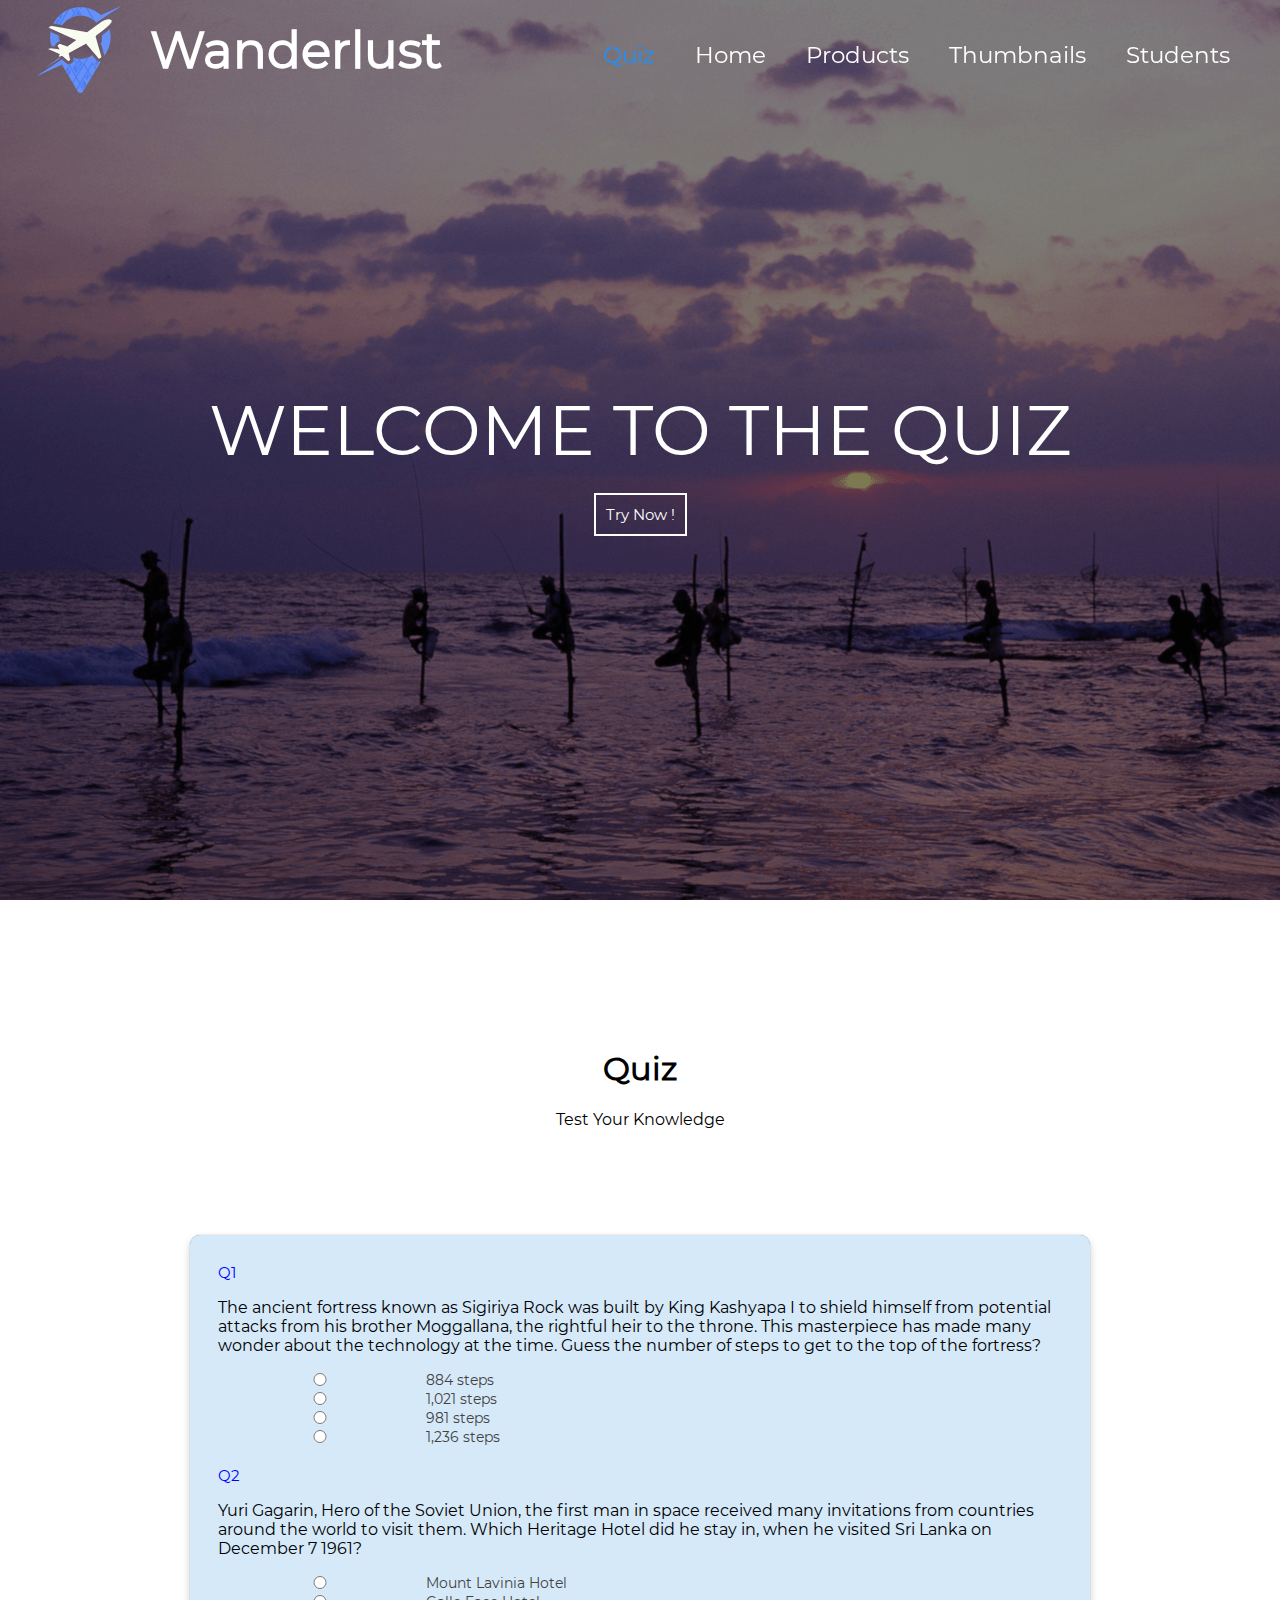
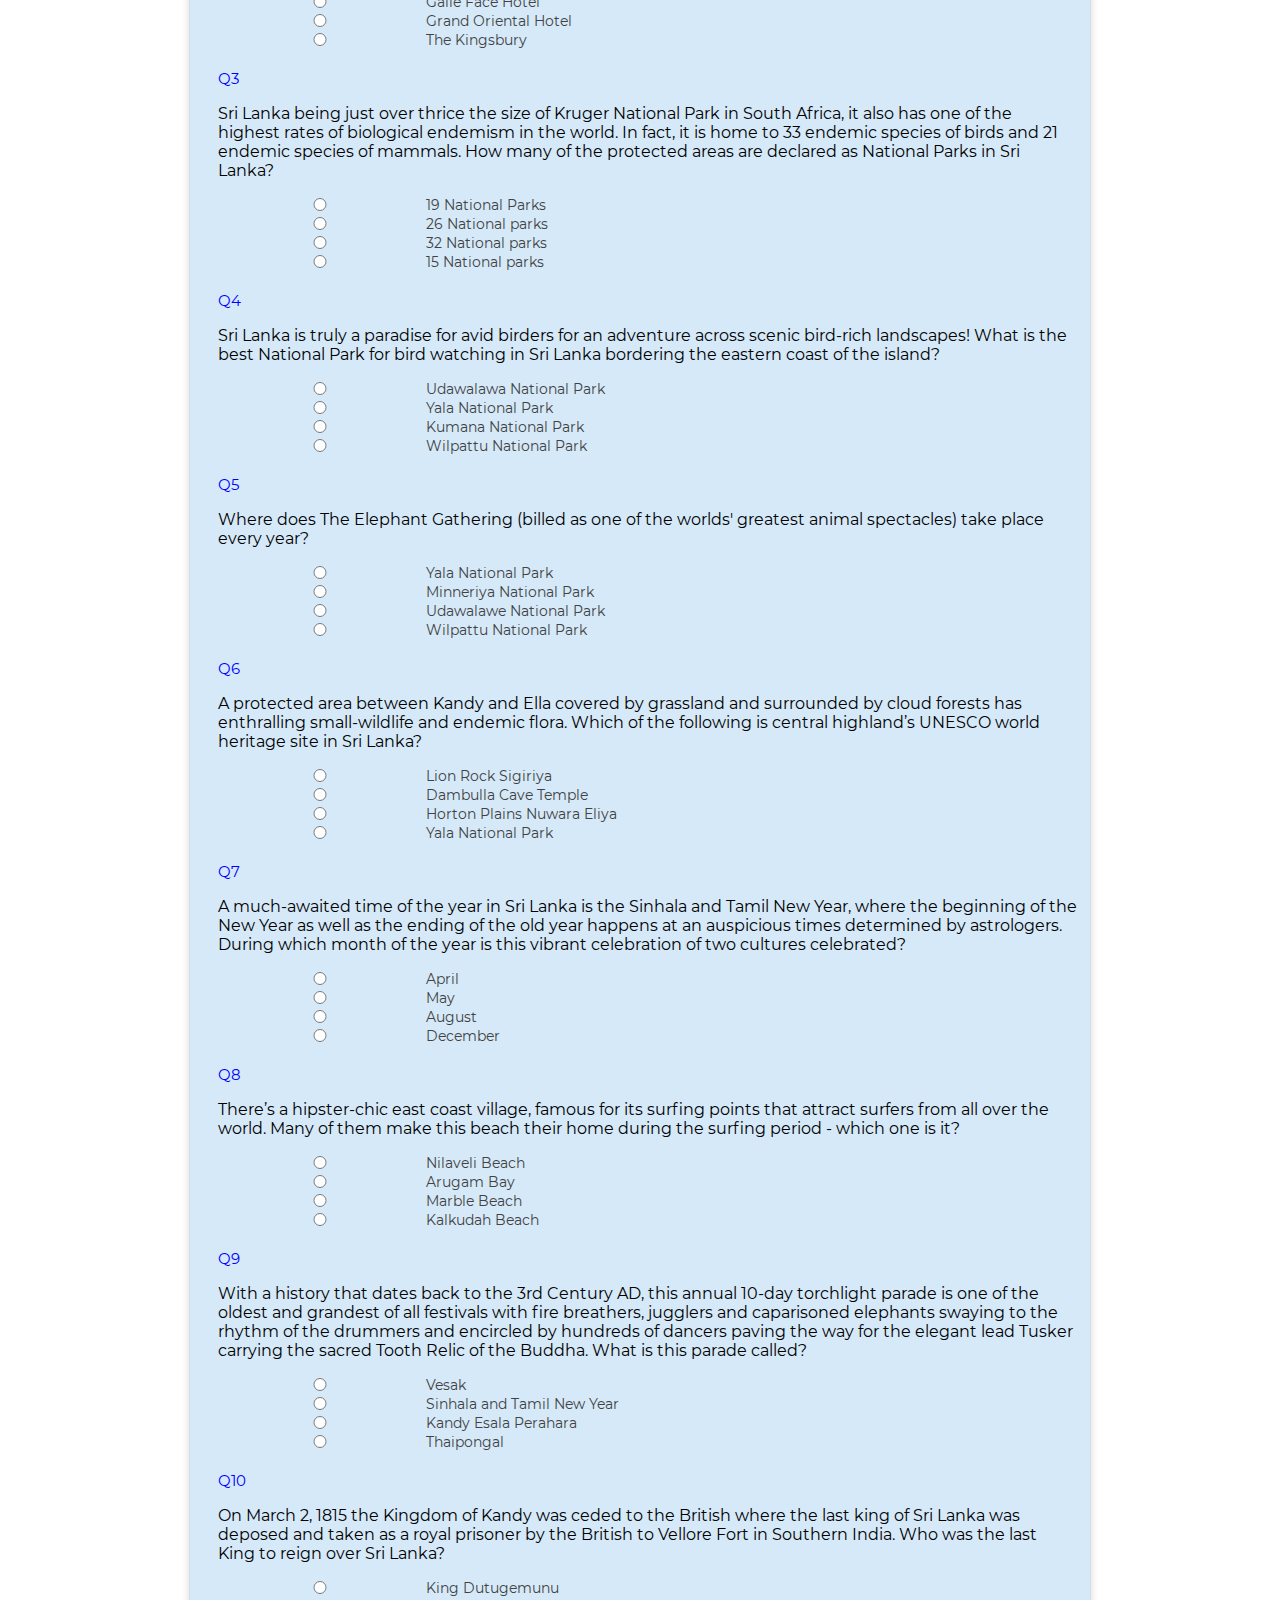
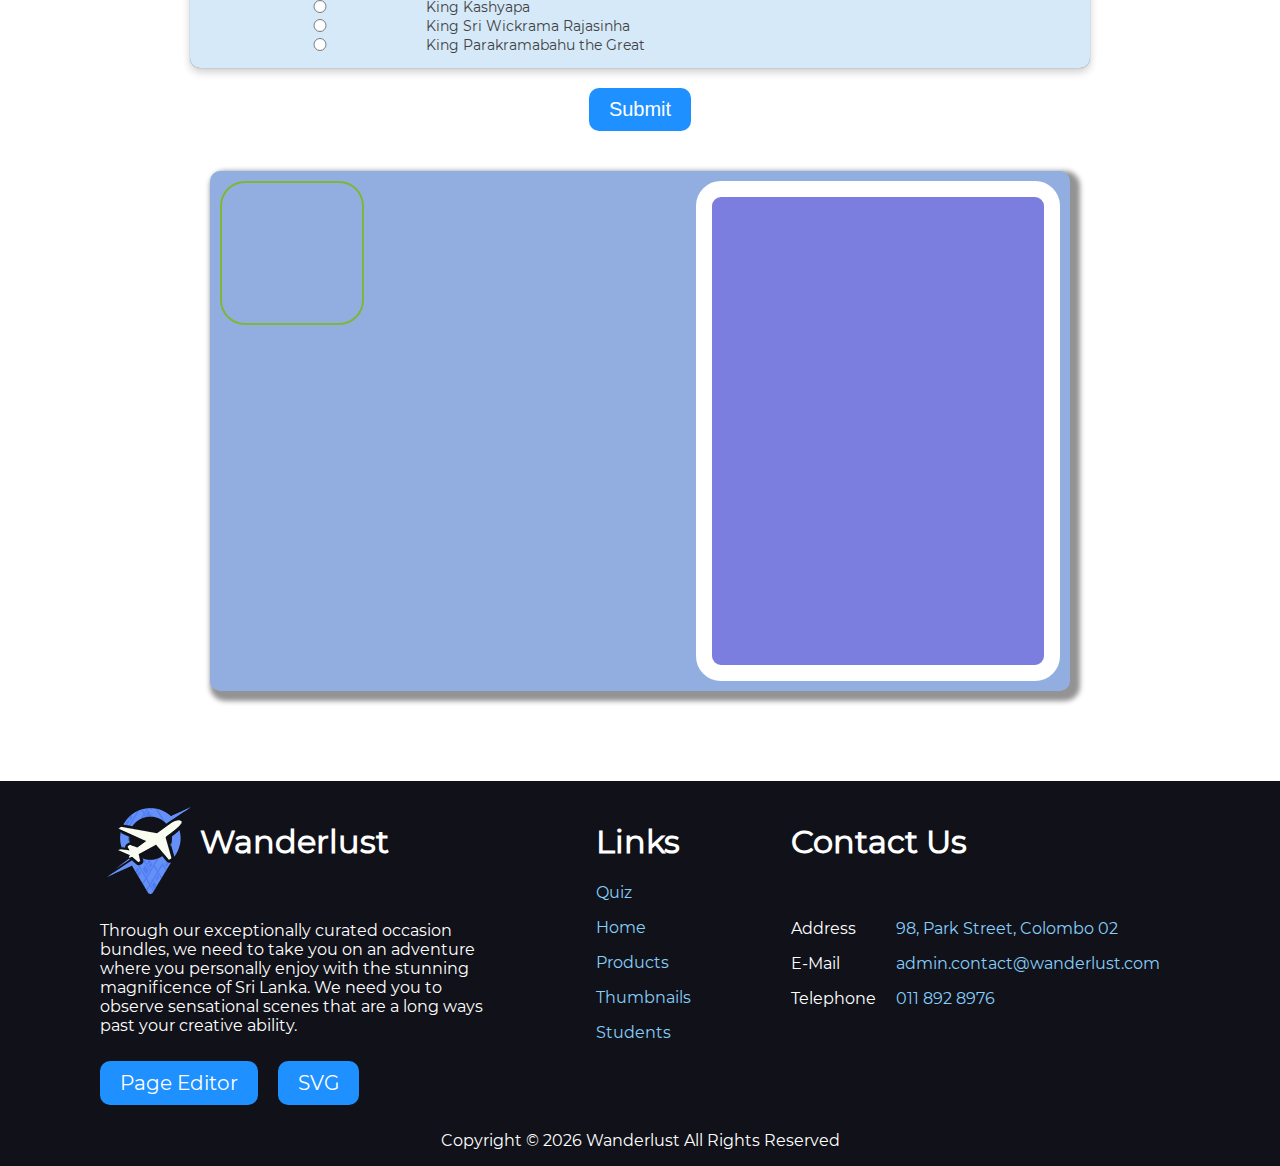
<file: quiz.html>
<!Doctype html>
<html lang="en">
	<head>
		<meta charset="UTF-8">
		<title>Quiz</title>
		<link rel="stylesheet" href="css/quiz_styles.css"> 
		<link rel="stylesheet" href="css/styles.css"> 
	</head>
	<body>
		<nav class="nav-header" id="header">
            <a href="index.html">
                <div class="h-logo">
                    <img id="h-icon" src="img/logo.png" alt="icon">
                </div>
                <div class="h-title" id="nav-title">
                    Wanderlust
                </div>
            </a>
            <ul class="h-ul" id="nav-anc">
                <li><a href="#" class="active">Quiz</a></li>
				<li><a href="main.html">Home</a></li>
                <li><a href="product_Page.html">Products</a></li>
                <li><a href="thumbnail_images.html">Thumbnails</a></li>
				<li><a href="student_details.html">Students</a></li>
            </ul>
        </nav>
		<section class="q-title">
            <div class="main-description-q" id="main-title">
                <div class="m-title">Welcome To The Quiz</div>
				<div class="m-buttons">
                    <a href="#s3-quiz">Try Now !</a>
                </div>
            </div>
        </section>

		<section class="main-sec" id="s3-quiz">
			<div class="s3-description">
				<h1>Quiz</h1>
				<p class="cent-p">Test Your Knowledge</p>
			</div>
			<div class="space"></div>
			<div class="form-container">
				<form id="quiz_tour" name="quiz_tour">
			  	<table>
					<tr>
						<td>
						  <div>
						  	<p class="question">Q1</p>
						  	<p>The ancient fortress known as Sigiriya Rock was built by King Kashyapa I to shield himself from potential attacks from his brother Moggallana, the rightful heir to the throne. 
						  	This masterpiece has made many wonder about the technology at the time. Guess the number of steps to get to the top of the fortress?</p> 
						  	
							
						  		<input class="answer" type="radio" name="q1" value="w">
						  		<label> 884 steps</label>
						  		<br>
						  		<input class="answer" type="radio" name="q1" value="w">
						  		<label>1,021 steps</label>
						  		<br>
						  		<input class="answer" type="radio" name="q1" value="w">
						  		<label> 981 steps</label>
						  		<br>
						  		<input class="answer" type="radio" name="q1" value="r">
						  		<label id="correctString1">1,236 steps</label>
							
						  	
							</div>
						</td>
					</tr>
					<tr>
					<td>
						<div>
							<p class="question">Q2</p>
						  <p>Yuri Gagarin, Hero of the Soviet Union, the first man in space received many invitations 
						  from countries around the world to visit them. Which Heritage Hotel did he stay in, when he visited Sri Lanka on December 7 1961?</p>
			  
						  
						  <input class="answer" type="radio" name="q2" value="w">
						  <label> Mount Lavinia Hotel</label>
						  <br>
						  <input class="answer" type="radio" name="q2" value="r">
						  <label id="correctString2">Galle Face Hotel</label>
						  <br>
						  <input class="answer" type="radio" name="q2" value="w">
						  <label> Grand Oriental Hotel</label>
						  <br>
						  <input class="answer" type="radio" name="q2" value="w">
						  <label> The Kingsbury</label>
						  
						</div>
					</td>
				  </tr>
				  <tr>
					<td>
						<div>
							<p class="question">Q3</p>
						  <p>Sri Lanka being just over thrice the size of Kruger National Park in South Africa, it also has one of the highest rates of biological endemism in the world. In fact, it is home to 33 endemic species of birds and 21 endemic species of mammals. How many of the protected 
						  areas are declared as National Parks in Sri Lanka?</p> 
			  
						  
						  <input class="answer" type="radio" name="q3" value="w">
						  <label> 19 National Parks</label>
						  <br>
						  <input class="answer" type="radio" name="q3" value="r">
						  <label id="correctString3">26 National parks</label>
						  <br>
						  <input class="answer" type="radio" name="q3" value="w">
						  <label>32 National parks</label>
						  <br>
						  <input class="answer" type="radio" name="q3" value="w">
						  <label>15 National parks</label>
						  
					  </div>
					</td>
				</tr>
				<tr>
					<td>
						<div>
							<p class="question">Q4</p>
						  <p>Sri Lanka is truly a paradise for avid birders for an adventure across scenic bird-rich landscapes! What is the best National Park for 
						  bird watching in Sri Lanka bordering the eastern coast of the island?</p>
						  
						  
						  <input class="answer" type="radio" name="q4" value="w">
						  <label>Udawalawa National Park</label>
						  <br>
						  <input class="answer" type="radio" name="q4" value="w">
						  <label>Yala National Park</label>
						  <br>
						  <input class="answer" type="radio" name="q4" value="r">
						  <label id="correctString4">Kumana National Park</label>
						  <br>
						  <input class="answer" type="radio" name="q4" value="w">
						  <label>Wilpattu National Park</label>
						  
						</div>
					</td>
				</tr>
				<tr>
					<td>
						<div>
							<p class="question">Q5</p>
						  <p>Where does The Elephant Gathering (billed as one of the worlds' 
						  greatest animal spectacles) take place every year?</p>
			  
						  
						  <input class="answer" type="radio" name="q5" value="w">
						  <label>Yala National Park</label>
						  <br>
						  <input class="answer" type="radio" name="q5" value="r">
						  <label id="correctString5">	Minneriya National Park</label>
						  <br>
						  <input class="answer" type="radio" name="q5" value="w">
						  <label>	Udawalawe National Park</label>
						  <br>
						  <input class="answer" type="radio" name="q5" value="w">
						  <label>	Wilpattu National Park  </label>
						  
						</div>
					</td>
				</tr>
				<tr>
					<td>
						<div>
							<p class="question">Q6</p>
						  <p>A protected area between Kandy and Ella covered by grassland and surrounded by cloud forests has enthralling 
						  small-wildlife and endemic flora. Which of the
						  following is central highland’s UNESCO world 
						  heritage site in Sri Lanka?</p>
			  
						  
						  <input class="answer" type="radio" name="q6" value="w">
						  <label>Lion Rock Sigiriya </label>
						  <br>
						  <input class="answer" type="radio" name="q6" value="w">
						  <label>Dambulla Cave Temple </label>
						  <br>
						  <input class="answer" type="radio" name="q6" value="r">
						  <label id="correctString6">Horton Plains Nuwara Eliya </label>
						  <br>
						  <input class="answer" type="radio" name="q6" value="w">
						  <label>Yala National Park  </label>
						  
						</div>
					</td>
				</tr>
				<tr>
					<td>
						<div>
							<p class="question">Q7</p>
						  <p>A much-awaited time of the year in Sri Lanka is the Sinhala and Tamil 
						  New Year, where the beginning of the New Year as well as the ending of the old year happens at an auspicious times determined by astrologers. During which month of the year is this vibrant celebration of two cultures 
						  celebrated?</p>
			  
						  
						  <input class="answer" type="radio" name="q7" value="r">
						  <label id="correctString7">April</label>
						  <br>
						  <input class="answer" type="radio" name="q7" value="w">
						  <label>May</label>
						  <br>
						  <input class="answer" type="radio" name="q7" value="w">
						  <label>August</label>
						  <br>
						  <input class="answer" type="radio" name="q7" value="w">
						  <label>December</label>
						  
						</div>
					</td>
				</tr>
				<tr>
					<td>
						<div>
							<p class="question">Q8</p>
						  <p>There’s a hipster-chic east coast village, famous for its surfing points that attract surfers from all over the world. Many of them make this beach their 
						  home during the surfing period -  which one is it?</p> 
			  
						  
						  <input class="answer" type="radio" name="q8" value="w">
						  <label>Nilaveli Beach</label>
						  <br>
						  <input class="answer" type="radio" name="q8" value="r">
						  <label id="correctString8"> Arugam Bay</label>
						  <br>
						  <input class="answer" type="radio" name="q8" value="w">
						  <label> Marble Beach</label>
						  <br>
						  <input class="answer" type="radio" name="q8" value="w">
						  <label>Kalkudah Beach</label>
						 
						</div>
					</td>
				</tr>
				<tr>
					<td>
						<div>
							<p class="question">Q9</p>
						  <p>With a history that dates back to the 3rd Century AD, 
						  this annual 10-day torchlight parade is one of the oldest and grandest 
						  of all festivals with fire breathers, jugglers and caparisoned elephants 
						  swaying to the rhythm of the drummers and encircled by hundreds of dancers paving the way for the elegant lead Tusker carrying the sacred Tooth Relic of the Buddha. 
						  What is this parade called?</p> 
			  
						
						  <input class="answer" type="radio" name="q9" value="w">
						  <label>Vesak</label>
						  <br>
						  <input class="answer" type="radio" name="q9" value="w">
						  <label>Sinhala and Tamil New Year</label>
						  <br>
						  <input class="answer" type="radio" name="q9" value="r">
						  <label id="correctString9">Kandy Esala Perahara</label>
						  <br>
						  <input class="answer" type="radio" name="q9" value="w">
						  <label> Thaipongal</label>
						  
						</div>
					</td>
				</tr>
				<tr>
					<td>
						<div>
							<p class="question">Q10</p>
						  <p>On March 2, 1815 the Kingdom of Kandy was ceded to the British where the last king of Sri Lanka was deposed and taken as a royal prisoner by the British to Vellore Fort in Southern India. 
						  Who was the last King to reign over Sri Lanka?</p> 
			  
						  
						  <input class="answer" type="radio" name="q10" value="w">
						  <label>King Dutugemunu</label>
						  <br>
						  <input class="answer" type="radio" name="q10" value="w">
						  <label>King Kashyapa</label>
						  <br>
						  <input class="answer" type="radio" name="q10" value="r">
						  <label id="correctString10">King Sri Wickrama Rajasinha</label>
						  <br>
						  <input class="answer" type="radio" name="q10" value="w">
						  <label>King Parakramabahu the Great
			  				</label>
						  
						</div>
					</td>
				  </tr>
				  </table>
				  </div>
				<div class="submitter">
					<button class="a-p-edit" id="submit-btn" type="button" onclick= "displayRadioValue()">
						Submit 
					</button> 
					</div>
					<div class="timer">
						<div class="container">
							<div id="quiz-time-left">
						   </div>
						   <div id="col">
						   </div>
						 </div>
					</div>
		</section>
		</form>
	
		<div class="footer">
            <div class="f-container">
                <div class="f-description">
                    <div class="f-title">
                        <div class="f-logo">
                            <img src="img/logo.png" alt="logo">
                        </div>
                        <div class="f-title">
                        <h1>Wanderlust</h1>
                        </div>
                    </div>
                    <div class="description">
                        <p class="f-desc-p">Through our exceptionally curated occasion bundles, 
                            we need to take you on an adventure where you personally 
                            enjoy with the stunning magnificence of Sri Lanka. We need you to
                             observe sensational scenes that are a long ways past 
                             your creative ability.
                        </p>
                        <div class="page-e">
                            <a class="a-p-edit" href="page_editor_3.html">Page Editor</a>
                        </div>
						<div class="page-e">
                            <a class="a-p-edit" href="svg_diagram.html">SVG</a>
                        </div>
                    </div>
                </div>
                <div class="f-nav">
                    <h1>Links</h1>
                    <div class="f-nav-a">
                        <p><a href="#" class="active">Quiz</a></p>
                        <p><a href="main.html">Home</a></p>
                        <p><a href="product_Page.html">Products</a></p>
                        <p><a href="thumbnail_images.html">Thumbnails</a></p>
						<p><a href="student_details.html">Students</a></p>
                    </div>
                </div>
                <div class="f-contact">
                    <h1>Contact Us</h1>
                    <div class="c-details">
                        <div class="c-names">
                            <p>Address</p>
                            <p>E-Mail</p>
                            <p>Telephone</p>
                        </div>
                        <div class="c-links">
                            <p><a href="mailto:admin.contact@wanderlust.com">98, Park Street, Colombo 02</a></p>
                            <p><a href="mailto:admin.contact@wanderlust.com">admin.contact@wanderlust.com</a></p>
                            <p><a href="tel:011-892-8976">011 892 8976</a></p>
                        </div>
                    </div>
                </div>
            </div>
            <div class="f-coppy">
                <p>Copyright &copy; <script>document.write(new Date().getFullYear())</script> Wanderlust All Rights Reserved</p>
            </div>
        </div>
	<script src="js/quiz_page.js"></script>			
	<script src="js/quiz.js"></script>
</body>
</html>
</file>
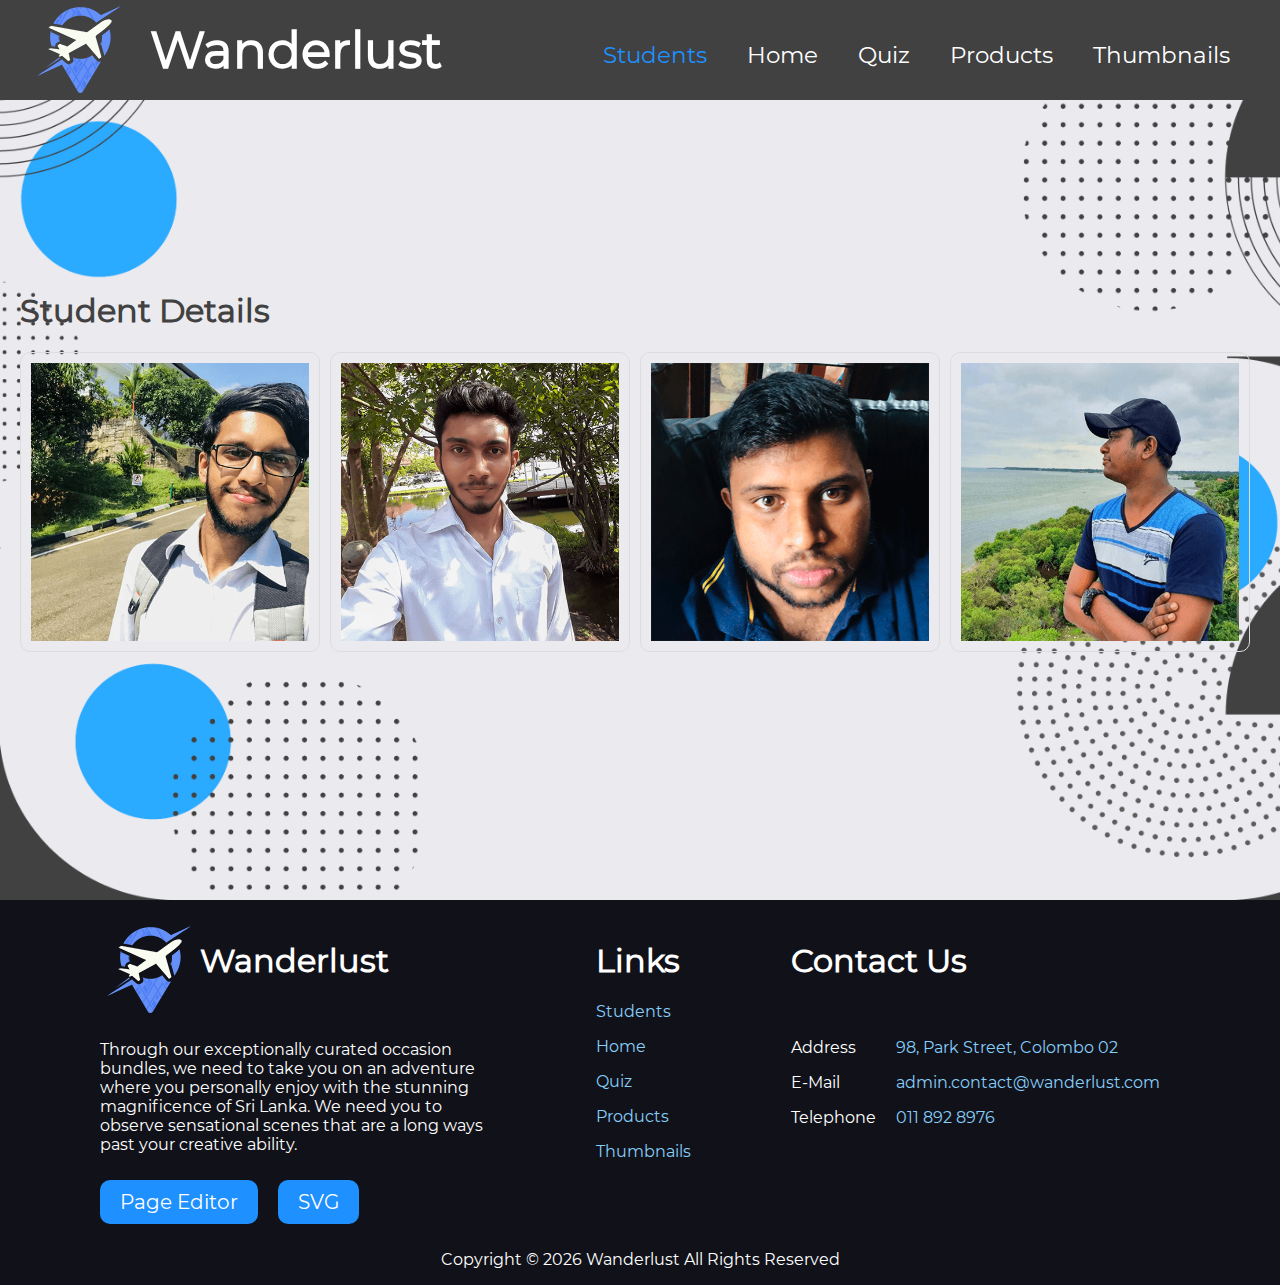
<file: student_details.html>
<!Doctype html>
<html lang="en">
	<head>
		<meta charset="UTF-8">
		<title>Student Details</title>
		<link rel="stylesheet" href="css/student_details.css">
		<link rel="stylesheet" type="text/css" href="css/styles.css">
	</head>
	<body>
		<nav class="nav-header-sd" id="header">
            <a href="index.html">
                <div class="h-logo">
                    <img id="h-icon" src="img/logo.png" alt="logo">
                </div>
                <div class="h-title" id="nav-title">
                    Wanderlust
                </div>
            </a>
            <ul class="h-ul" id="nav-anc">
                <li><a href="#" class="active">Students</a></li>
                <li><a href="main.html">Home</a></li>
                <li><a href="quiz.html">Quiz</a></li>
                <li><a href="product_Page.html">Products</a></li>
                <li><a href="thumbnail_images.html">Thumbnails</a></li>
            </ul>
        </nav>

		<section class="sec-sd">
            <div class="main-description-sd" id="main-title">
                <div class="sd-title">
                    <section>
						<h1>Student Details</h1>
						
						<div class="student_image">
						<img src="img/profiles/dineth.png" alt="img"/>
						<div class="details">
						<p>StudentId-20201215</p>
						<p>First Name-Dineth </p>
						<p>Last Name-Chamika </p>
						<p>Role-Precentation Page & Store</p>
						<p>E-mail-dchamika32@gmail.com  </p>
						</div>
						</div>
					
						<div class="student_image">
						<img src="img/profiles/sahas.png" alt="img"/>
						<div class="details">
						<p>StudentId-20201214 </p>
						<p>First Name-Pramuditha </p>
						<p>Last Name-.Sahas </p>
						<p>Role-Main Page & Form </p>
						<p>E-mail-sahasmcg2995@gmail.com </p>
						</div>
						</div>
					
						<div class="student_image">
						<img src="img/profiles/pramod.png" alt="img"/>
						<div class="details">
						<p>StudentId-20201254 </p>
						<p>First Name-Pramod</p>
						<p>Last Name-Perera </p>
						<p>Role-Quiz and About us page </p>
						<p>E-mail-pramodperera2000@gmail.com</p>
						</div>
						</div>
						
						<div class="student_image">
						<img src="img/profiles/visal.png" alt="img"/>
						<div class="details">
						<p>StudentId- 20201217 </p>
						<p>First Name-Visal </p>
						<p>Last Name-Chamuditha </p>
						<p>Role-Gallery and Site map </p>
						<p>E-mail-visalchamuditha@gmail.com  </p>
						</div>
						</div>
					</section>
                </div>
            </div>
        </section>
		
		

		<div class="footer">
            <div class="f-container">
                <div class="f-description">
                    <div class="f-title">
                        <div class="f-logo">
                            <img src="img/logo.png" alt="logo">
                        </div>
                        <div class="f-title">
                        <h1>Wanderlust</h1>
                        </div>
                    </div>
                    <div class="description">
                        <p class="f-desc-p">Through our exceptionally curated occasion bundles, 
                            we need to take you on an adventure where you personally 
                            enjoy with the stunning magnificence of Sri Lanka. We need you to
                             observe sensational scenes that are a long ways past 
                             your creative ability.
                        </p>
                        <div class="page-e">
                            <a class="a-p-edit" href="page_editor_3.html">Page Editor</a>
                        </div>
                        <div class="page-e">
                            <a class="a-p-edit" href="svg_diagram.html">SVG</a>
                        </div>
                    </div>
                </div>
                <div class="f-nav">
                    <h1>Links</h1>
                    <div class="f-nav-a">
                        <p><a href="#" class="active">Students</a></p>
                        <p><a href="main.html">Home</a></p>
                        <p><a href="quiz.html">Quiz</a></p>
                        <p><a href="product_Page.html">Products</a></p>
                        <p><a href="thumbnail_images.html">Thumbnails</a></p>
                    </div>
                </div>
                <div class="f-contact">
                    <h1>Contact Us</h1>
                    <div class="c-details">
                        <div class="c-names">
                            <p>Address</p>
                            <p>E-Mail</p>
                            <p>Telephone</p>
                        </div>
                        <div class="c-links">
                            <p><a href="mailto:admin.contact@wanderlust.com">98, Park Street, Colombo 02</a></p>
                            <p><a href="mailto:admin.contact@wanderlust.com">admin.contact@wanderlust.com</a></p>
                            <p><a href="tel:011-892-8976">011 892 8976</a></p>
                        </div>
                    </div>
                </div>
            </div>
            <div class="f-coppy">
                <p>Copyright &copy; <script>document.write(new Date().getFullYear())</script> Wanderlust All Rights Reserved</p>
            </div>
        </div>
	
	
		<script src="js/stu_details.js"></script>
</body>
</html>
</file>
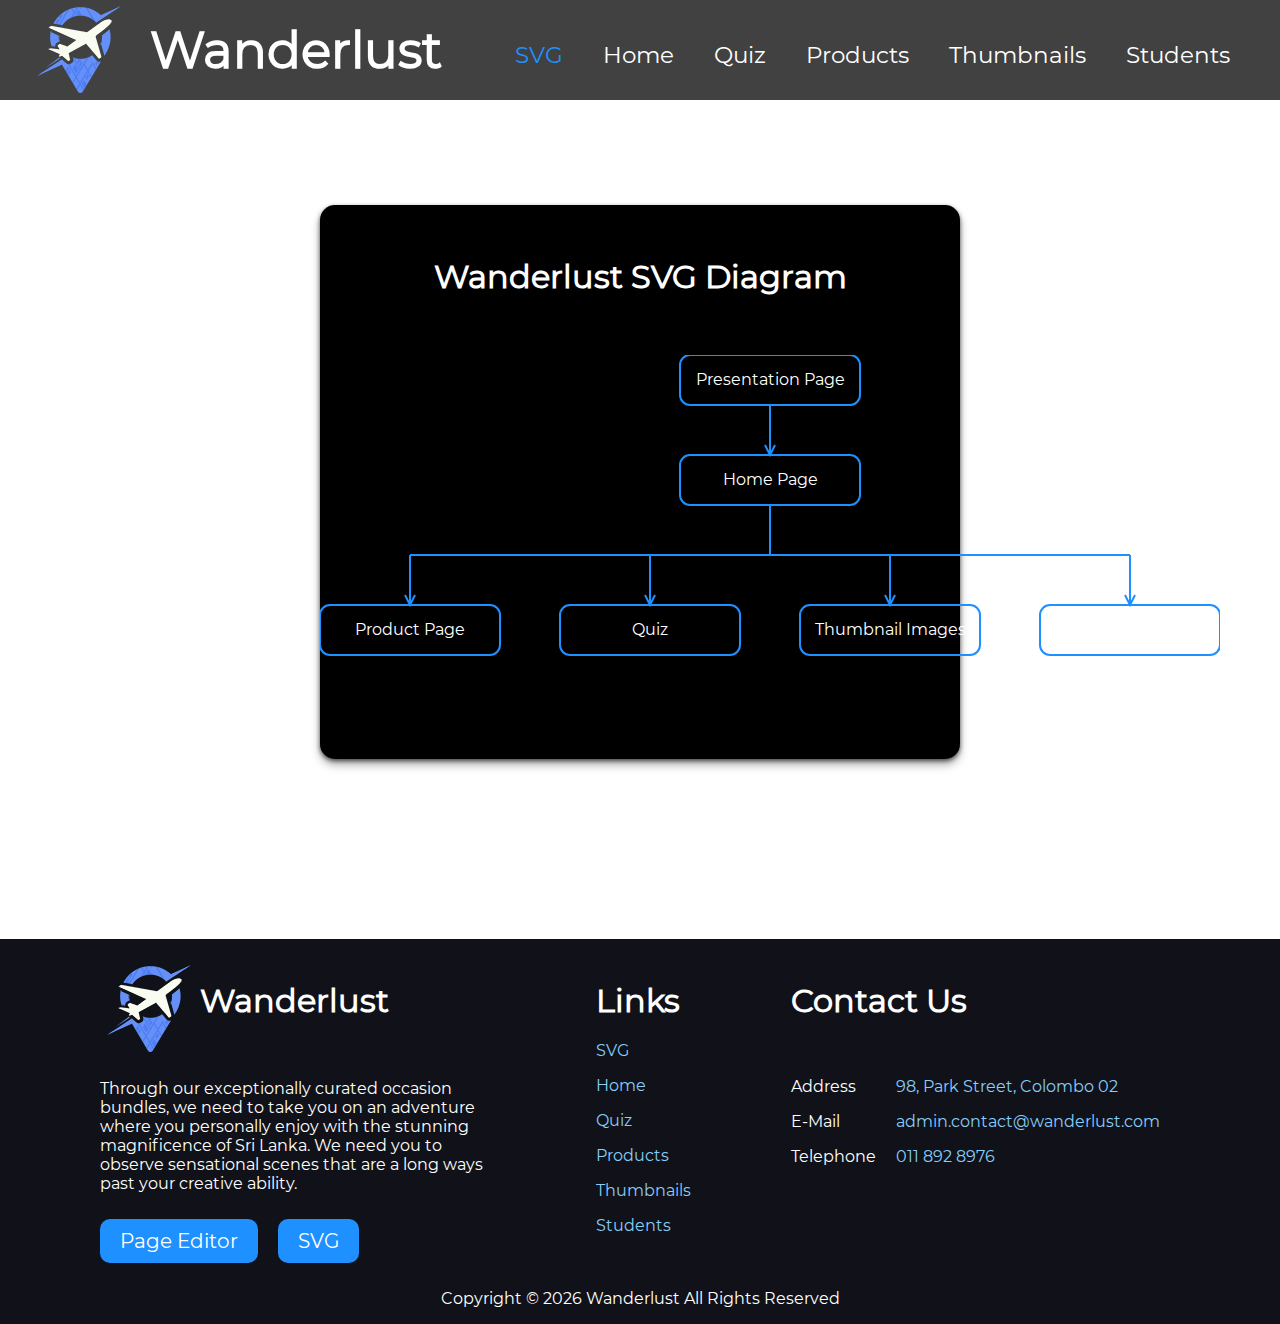
<file: svg_diagram.html>
<!DOCTYPE html>
<html lang="en">
    <head>
        <meta charset="utf-8">
        <title>Wanderlust SVG Diagram</title>
        <link rel="stylesheet" type="text/css" href="css/svg_diagram.css"/>
        <link rel="stylesheet" type="text/css" href="css/styles.css">
    </head>
    <body>
        <!--navigation bar-->
        <nav class="nav-header-p" id="header">
            <a href="index.html">
                <div class="h-logo">
                    <img id="h-icon" src="img/logo.png" alt="logo">
                </div>
                <div class="h-title" id="nav-title">
                    Wanderlust
                </div>
            </a>
            <ul class="h-ul" id="nav-anc">
                <li><a href="#" class="active">SVG</a></li>
                <li><a href="main.html">Home</a></li>
                <li><a href="quiz.html">Quiz</a></li>
                <li><a href="product_Page.html">Products</a></li>
                <li><a href="thumbnail_images.html">Thumbnails</a></li>
                <li><a href="student_details.html">Students</a></li>
            </ul>
        </nav>
        <section class="svg-cont">
            <div class="container">
                <h1>Wanderlust SVG Diagram</h1>
                <br/><br/>
                <!--svg diagram-->
                <svg id="svgDiagram" height="400" width="900">
                    <g id="groupId1">
                        <rect x="360" y="0" height="50" width="180" rx="10"/>
                        <text x="450" y="30" text-anchor="middle">Presentation Page</text>
                    </g>
                    <g id="groupId2">
                        <line x1="450" y1="50" x2="450" y2="100"></line>
                        <polyline points="445, 90 450, 100 455, 90"/>
                    </g>
                    <g id="groupId3">
                        <rect x="360" y="100" height="50" width="180" rx="10"/>
                        <text x="450" y="130" text-anchor="middle">Home Page</text>
                    </g>
                    <g id="groupId4">
                        <line x1="450" y1="150" x2="450" y2="200"></line>
                        <line x1="90" y1="200" x2="810" y2="200"></line>
                    </g>
                    <g id="groupId5">
                        <line x1="90" y1="200" x2="90" y2="250"></line>
                        <polyline points="85, 240 90, 250 95, 240"/>
                    </g>
                    <g id="groupId6">
                        <line x1="330" y1="200" x2="330" y2="250"></line>
                        <polyline points="325, 240 330, 250 335, 240"/>
                    </g>
                    <g id="groupId7">
                        <line x1="570" y1="200" x2="570" y2="250"></line>
                        <polyline points="565, 240 570, 250 575, 240"/>
                    </g>
                    <g id="groupId8">
                        <line x1="810" y1="200" x2="810" y2="250"></line>
                        <polyline points="805, 240 810, 250 815, 240"/>
                    </g>
                    <g id="groupId9">
                        <rect x="0" y="250" height="50" width="180" rx="10"/>
                        <text x="90" y="280" text-anchor="middle">Product Page</text>
                    </g>
                    <g id="groupId10">
                        <rect x="240" y="250" height="50" width="180" rx="10"/>
                        <text x="330" y="280" text-anchor="middle">Quiz</text>
                    </g>
                    <g id="groupId11">
                        <rect x="480" y="250" height="50" width="180" rx="10"/>
                        <text x="570" y="280" text-anchor="middle">Thumbnail Images</text>
                    </g>
                    <g id="groupId12">
                        <rect x="720" y="250" height="50" width="180" rx="10"/>
                        <text x="810" y="280" text-anchor="middle">Student Details</text>
                    </g>
                </svg>
            </div>
        </section>
        
        <!--footer-->
        <div class="footer">
            <div class="f-container">
                <div class="f-description">
                    <div class="f-title">
                        <div class="f-logo">
                            <img src="img/logo.png" alt="logo">
                        </div>
                        <div class="f-title">
                        <h1>Wanderlust</h1>
                        </div>
                    </div>
                    <div class="description">
                        <p class="f-desc-p">Through our exceptionally curated occasion bundles, 
                            we need to take you on an adventure where you personally 
                            enjoy with the stunning magnificence of Sri Lanka. We need you to
                             observe sensational scenes that are a long ways past 
                             your creative ability.
                        </p>
                        <div class="page-e">
                            <a class="a-p-edit" href="page_editor_4.html">Page Editor</a>
                        </div>
                        <div class="page-e">
                            <a class="a-p-edit" href="svg_diagram.html">SVG</a>
                        </div>
                    </div>
                </div>
                <div class="f-nav">
                    <h1>Links</h1>
                    <div class="f-nav-a">
                        <p><a href="#" class="active">SVG</a></p>
                        <p><a href="main.html">Home</a></p>
                        <p><a href="quiz.html">Quiz</a></p>
                        <p><a href="product_Page.html">Products</a></p>
                        <p><a href="thumbnail_images.html">Thumbnails</a></p>
                        <p><a href="student_details.html">Students</a></p>
                    </div>
                </div>
                <div class="f-contact">
                    <h1>Contact Us</h1>
                    <div class="c-details">
                        <div class="c-names">
                            <p>Address</p>
                            <p>E-Mail</p>
                            <p>Telephone</p>
                        </div>
                        <div class="c-links">
                            <p><a href="mailto:admin.contact@wanderlust.com">98, Park Street, Colombo 02</a></p>
                            <p><a href="mailto:admin.contact@wanderlust.com">admin.contact@wanderlust.com</a></p>
                            <p><a href="tel:011-892-8976">011 892 8976</a></p>
                        </div>
                    </div>
                </div>
            </div>
            <div class="f-coppy">
                <p>Copyright &copy; <script>document.write(new Date().getFullYear())</script> Wanderlust All Rights Reserved</p>
            </div>
        </div>
        
    <script src="js/svg_diagram.js"></script>
    <script src="js/svg_head.js"></script>
    </body>
</html>
</file>
<file: css/presentation.css>
*{
	margin:0;
	padding:0;
	font-family:"Montserrat";
}
/*body{
	width:100%;
	height:100vh;
	background-image:linear-gradient(rgba(0,0,0,0.5),rgba(0,0,0,0.5)), url(img/bg3.jpg);
	background-size:cover;
	background-position:center;	
}*/	

.content{
	width:100%;
	position:absolute;
	top:45%;
	transform:translateY(-50%);
	text-align:center;
	color:#fff;
	
}
.content h1{
	font-size:78px;
	font-family:"Montserrat";
}
.content p{
	font-size:35px;
	margin:20px auto;
	font-weight:100;
	line-height:25px;
	font-family:"Montserrat";
}

.logo{
	padding:15px;
}
.title{
	font-family:"Montserrat";
	font-weight:bold;
	color:#fff;
	font-size:45px;
	position:relative;
	left:8%;
	width:20px;
	bottom:10%;
}

.members{
	padding:5px;
	margin-left:25px;
	top:40%;
	font-size:25px;
	color:#fff;
	position:relative;
	width:35%;	
}
body a{
	margin:10px;
	position:absolute;
	top:90%;
	color:#fff;
	text-decoration:none;
	font-size:20px;
	padding:10px;	
}
body a:link{
	/*
	background-color: transparent;
	border:1px solid gray;
	border-radius:5px;
	color: white;
	text-align: center;
	text-decoration: none;
	display: inline-block;
	transition:0.5s ease;*/
}
body a:hover{
	/*color:#29BAC4;*/
}
.members li{
	padding-top:10px;
	margin:10px;
	list-style-image:circle;
}
.members ul{
	padding-left:30%;
	
}
.members h3{
	padding-left:20%;
}
</file>
<file: css/styles.css>
/*Embed site font*/
@font-face
{
    font-family:"Montserrat";
    src: url("../fonts/Montserrat-Regular.ttf");
}

/*styles for body*/
body
{
    margin: 0;
    padding: 0;
    font-family:"Montserrat";
    min-height: 100vh;
    display: flex;
    flex-direction: column;
}

/*Navigation header*/

.nav-header
{
    position: fixed;
    top:0;
    left:0;
    width: 100%;
    height: 100px;
    padding-left: 30px;
    padding-right: 30px;
    /*padding: 10px 50px;*/
    box-sizing: border-box;
    transition: 1s;
    z-index: 1;
}

/*styles for stykey header*/
.sticky
{
    background-color: white;
    overflow:unset;
    position: fixed;
    top:0;
    left:0;
    width: 100%;
    height: 120px;
    padding-left: 50px;
    padding-right: 50px;
    padding-top: 10px;
    padding-bottom: 10px;
    box-sizing: border-box;
    transition: 1s;
    z-index: 1;
}
nav .h-logo
{
    float: left;
}
nav .h-logo img
{
    transition: 1s;
}
nav .h-title
{
    padding-left: 20px;
    padding-top: 20px;
    font-weight: bold;
    float: left;
    color: white;
    font-size: 50px;
    transition: 1s;
}
nav .st-title
{
    padding-left: 20px;
    padding-top: 20px;
    font-weight: bold;
    float: left;
    color:black;
    font-size: 50px;
    transition: 1s;
}
#h-icon
{
    transition: 1s;
}
nav ul
{
    float: right;
    margin: 0;
    padding: 0;
    display:flex;
}
nav ul li
{
    padding-top: 15px;
    list-style: none;
}
.h-ul a
{
    color:white;
}
.st-anc a
{
    color:black;
}
nav ul li a
{
    line-height: 80px;
    font-size: 23px;
    font-weight:300;
    padding: 5px 20px;
    text-decoration: none;
    transition: 1s;
}
nav ul li a.active
{
    color:dodgerblue;
    font-weight: 500;
}
nav ul li a:hover
{
    color: deepskyblue;
}

/*Styles for Section 1*/

section.sec1
{
    width: 100%;
    height: 100vh;
    background-image: url("../img/main-background2.png");
    background-size: cover;
}
.main-description
{
    padding-top: 43vh;
    text-align: center;
    color: white;
    transition: 1s;
}
.main-sticky
{
    padding-top: 50vh;
    text-align: center;
    color: white;
    transition: 1s;
}
.m-title
{
    font-size: 70px;
    font-weight:500;
    text-transform: uppercase;
}
.s-title
{
    font-size: 20px;
}
.m-buttons
{
    font-size: 15px;
    padding-top: 20px;
}
.m-buttons a
{
    color: white;
    padding: 10px 10px;
    text-align: center;
    text-decoration: none;
    display: inline-block;
    border: 2px solid white;
    transition: 1s;
}
.m-buttons a:hover
{
    color: deepskyblue;
    border: 2px solid deepskyblue;
}

.sec
{
    padding-top: 10%;;
    padding-left: 15%;
    padding-right: 15%;
    transition: 1s;
}
.sec-img
{
    padding-top: 10%;;
    padding-left: 9%;
    padding-right: 9%;
    transition: 1s;
}

/*Styles for Section 2*/

.s2-container
{
    display: flex;
    transition: 1s;
}
.s2-description
{
    display: flex;
    flex-direction: column;
    float: left;
    transition: 1s;
}
.s2-description
{
    width: 100%;
    transition: 1s;
}
.s2-img
{
    padding-left: 50px;
}
.s2-img img
{
    width: 600px;
}

.s-q-container
{
    display: flex;
    flex-direction:row;
    margin: auto;
    transition: 1s;
}
.name
{
    padding: 20px;
}
.email
{
    padding: 20px;
}
.subjects
{
    padding: 20px;
}
.query
{
    padding: 20px;
}
.buttons
{
    display: flex;
    flex-direction: row;
    margin: auto;
    padding: 20px;
    margin: 0;
}
.buttons2
{
    float: left;
    padding: 20px;
    float: left;
}
.buttons3
{
    padding: 20px;
    float: left;
    height: 80px; 
}

/*Styles For Section 3*/
.s3-img-container
{
    padding-top: 20px;
    display: flex;
    padding-bottom: 20px;
    width: 100%;
}
.s3-img-container h3
{
    text-align: center;
}
.s3-img-container p
{
    text-align: center;
}
.card-container
{
    width: 25%;
    padding: 0 10px;
    float: left;
}
.s3-img1
{
    box-shadow: 0 4px 8px 0 rgba(0,0,0,0.2);
    transition: 0.3s;
    border-radius: 10px;
    background-color: white;
}
.s4-img1
{
    padding: 10px;
    margin: 20px;
    box-shadow: 0 4px 8px 0 rgba(0,0,0,0.2);
    border-radius: 10px;
    float: left;
    transition: 1s;
}
.s3-img1 img
{
    width: 100%;
    transition: 1s;
    border-radius: 10px;
}
.s3-img1 img:hover
{
    transition: 1s;
    width: 90%;
    padding-top: 5%;
    padding-left: 5%;
    padding-right: 5%;
    object-fit:fill;
    border-radius: 10px;
}
.s3-img1:hover
{
    box-shadow: 0 8px 16px 0 rgba(0,0,0,0.2);
    transition: 1s;
}
.s3-card-title
{
    padding: 10px;
    transition: 1s;
    text-align: center;
}
.s3-card-title ul li
{
    text-align: left;
}
.s3-img2
{
    box-shadow: 0 4px 8px 0 rgba(0,0,0,0.2);
    transition: 0.5s;
    width: 40%;
    border-radius: 5px;
    float: left;
}

.sec4
{
    padding: 100px;
}
.empty
{
    padding: 100px;
}

form
{
    display: flex;
    flex-direction: row;
    margin: auto;
}
.form-only
{
    display: flex;
    flex-direction: row;
    margin: auto;
}
.form-left
{
    float: left;
}
.card-container2
{
    width: 50%;
    float: left;
}
.card-container3
{
    float: left;
    width: 50%;
}
#form-Output
{
    display: none;
}
textarea
{
    width:200px;
}
input
{
    width:200px;
}
.card-container2 label
{
    padding-top: 10px;
    padding-bottom: 10px;
}
.f-subs
{
    width:208px;
}
.card-button
{
    margin-left: 35%;
    margin-right: 35%;
    background-color: deepskyblue;
    font-size: 20px;
    border-radius: 10px;
    width: 150px;
    height: 50px;
    color: white;
    border: none;
    transition: .5s;
}
.card-button:hover
{
    background-color:dodgerblue;
    transition: .5s;   
}
.card-button:active
{
    border: none;
}
.card-button2
{
    padding-left: 20px;
    padding-right: 20px;
    float: left;
    /*margin-left: 35%;
    margin-right: 35%;*/
    background-color: deepskyblue;
    font-size: 20px;
    border-radius: 10px;
    width: 150px;
    height: 50px;
    color: white;
    border: none;
    transition: .5s;
}
.card-button2:hover
{
    background-color:dodgerblue;
    transition: .5s;
    
}
.q-head
{
    padding: 50px;
}
/*Styles For Footer Footer*/

.footer
{
    position: sticky;
    top:100%;
    width: 100%;
    background-color:#111219;
    color: white;
    /*flex-direction: column;*/
}
.f-container
{
    display: flex;
}
.f-description
{
    padding-left: 100px;
    padding-right: 50px;
    padding-top: 20px;
    float: left;
    display: flex;
    flex-direction: column;
}
.f-desc-p
{
    font-weight:100;
}
.f-logo
{
    float: left;
}
.f-nav
{
    padding-left: 50px;
    padding-right: 50px;
    padding-top: 20px;
}
.f-nav a
{
    text-decoration: none;
    transition: 1s;
    color:lightskyblue;
}
.f-nav a:hover
{
    color:darkblue;
}

.f-contact
{
    padding-left: 50px;
    padding-right: 100px;
    padding-top: 20px;
}
.c-details
{
    display: flex;
}
.c-names
{
    padding-top: 20px;
    padding-bottom: 20px;
    float: left;
}
.c-links
{
    padding: 20px;
}
.c-links p a
{
    color:lightskyblue;
    text-decoration: none;
}
.c-links p a:hover
{
    color:darkblue;
    transition: 1s;
}
.f-coppy
{
    padding-top: 20px;
    text-align: center;
}
.a-p-edit
{
    background-color: dodgerblue;
    padding-left: 20px;
    padding-right: 20px;
    padding-top: 10px;
    padding-bottom: 10px;
    font-size: 20px;
    text-decoration: none;
    border: none;
    border-radius: 10px;
    color: white;
    transition: .5s;
}
.a-p-edit:hover
{
    background-color:darkblue;
    transition: .5s;
}
.page-e
{
    padding-top: 20px;
    padding-right: 20px;
    float: left;
}
.sec ul li
{
    padding: 5px;
    font-size: 20px;
    font-weight:300;
}
.s2-description p
{
    font-weight: 300;
}

/*card container stypes for page editor*/
.card-container-pe
{
    width: 100%;
    padding: 0 10px;
    float: left;
    display: flex;
    flex-direction: row;
    margin: auto;
}

/*Stles for stykey header for page editor*/
.nav-header-p
{
    position: fixed;
    background-color:#414141;
    top:0;
    left:0;
    width: 100%;
    height: 100px;
    padding-left: 30px;
    padding-right: 30px;
    /*padding: 10px 50px;*/
    box-sizing: border-box;
    transition: 1s;
}
.sticky-p
{
    background-color: white;
    position: fixed;
    top:0;
    left:0;
    width: 100%;
    height: 120px;
    padding-left: 50px;
    padding-right: 50px;
    padding-top: 10px;
    padding-bottom: 10px;
    box-sizing: border-box;
    transition: 1s;
}
</file>
<file: css/page_editor.css>
/*styles for main section*/
section.sec-main
{
    width: 100%;
    height: 175vh;
    background-image: url("../img/page_editor_bg.png");
    background-size: cover;
}
.main-description-p
{
    justify-content: center;
    display: flex;
    flex-direction: row;
    color: #414141;
    transition: 1s;
}
/*stckey header*/
.main-sticky-p
{
    padding-top: 7.5vh;
    color: #414141;
    transition: 1s;
}
.main-title
{
    padding-top: 10vh;
}
.main-title p
{
    text-align: center;
    color: #414141;
    font-size: 50px;
}
.s3-img-container-p
{
    display: flex;
    padding-bottom: 20px;
    width: 100%;
    flex-direction: row;
    margin: auto;
}
</file>
<file: css/product_styles.css>
.content h1{
	color:#fff;
	font-size:35px;
	width:100%;
	
	text-align:center;
	font-family:"Montserrat";
	
}
.content p{
	
	font-size:25px;
	margin:7px;
	text-align:center;
}
.bottom{
	background-color:red;
}
.content .underline{
	left:25%;
}
.background{
	padding-left: 20%;
	padding-right: 20%;
	padding-top: 10%;
	padding-bottom: 10%;

}	

.quantity input[type="number"]{
	width:15%;
	border:1px solid lightgray;
}
.product-list{
	padding-top: 5%;
	padding-left: 10%;
	padding-right: 10%;	
}
.product-list h1{
	color:#394252;
}
.product-list .card{
	background-color:white;
	border-radius:10px;
	padding:1em;
	box-shadow: 0 4px 8px 0 rgba(0,0,0,0.2);
	text-align:center;
	font-family:"Montserrat";
	/*width: 200px;*/
}

.card .title{
	color:#54575c;
	cursor:pointer;
	font-size:20px;
	font-weight:bold;
	font-family:"Montserrat";
}
.card image{
	max-width:100%;
	border-radius:5px;
}
.card .text{
	text-align:left;
	margin-left:2em;
	margin-bottom:0.5em;
	font-size:15px;
}
.buy{
	margin-left:65px;
	margin-top:30px;
	background-color: dodgerblue;
	border:none;
	padding:1em;
	border-radius:5px;
	font-weight:bold;
	font-family:"Montserrat";
	cursor:pointer;
	width:50%;
	transition:0.6s ease;
	color:white;
	transition: .5s;
	
}
.buy:hover{
	background-color:darkblue;
	transition: .5s;
}
.product-container{
	display:grid;
	grid-template-columns:1fr 1fr 1fr;
	grid-column-gap:20px;
	grid-row-gap:20px;
}
.align-center{
	text-align:center;
	padding:20px;
	font-size:38px;
}
.sm-title{
	
    font-weight: 300;
    font-size: 1rem;
    text-transform: uppercase;
}
.rating span{
    color: #7AFA6B;
}
.product-name{
    color: black;
    display: block;
    text-decoration: none;
    font-size: 1rem;
    text-transform: uppercase;
    font-weight: bold;
	font-family:"Montserrat";
}
.product-price{
    padding-top: 0.6rem;
    padding-right: 0.6rem;
    display: inline-block;
}
.product-price:first-of-type{
    text-decoration: line-through;
    color: #5c80cd;
}
.text{
	margin-top:10px;
	padding:10px;
	background-color:#edf4fa;
	margin:10px;
	width:78%;
}
.quantity{
	margin-top:15px;		
}
.order-btn{
	margin:5%;
}
.reset-btn{
	margin:5%;
}
.btn-order{
	background-color: dodgerblue;
    padding-left: 20px;
    padding-right: 20px;
    padding-top: 10px;
    padding-bottom: 10px;
    font-size: 20px;
    text-decoration: none;
    border: none;
    border-radius: 10px;
    color: white;
    transition: .5s;
}
.btn-order:hover{
	background-color:darkblue;
    transition: .5s;
}
.image img{
	cursor:pointer;
	margin:15px;
    transition: transform 0.6s ease;
}
.card:hover .image img{
    transform: scale(1.1);
}

.editer{
	width:10%;
	padding:10px;
	margin:10px;
	color:#000;
	text-decoration:none;
	font-family:sans-serif;
	font-size:18px;
}
.editer:hover{
	color:#fff;
}

/*Sahas*/

section.sec-prod
{
    width: 100%;
    height: 100vh;
    background-image: url("../img/product-bg.png");
    background-size: cover;
}
.p-topic
{
	padding-bottom: 80px;
}
.f-left
{
	float: left;
	padding-left: 20px;
}
.f-right
{
	float: left;
}
.col-25,.col-75
{
	padding: 20px;
}
.f-p-container
{
	display: flex;
	flex-direction: row;
	width: 41%;
    margin: 0 auto;
}
.oder-button
{
	display: flex;
	flex-direction: row;
	margin: auto;
}
.main-description-bp
{
    text-align: center;
    padding-top: 43vh;
    color: white;
    transition: 1s;
}
.main-sticky-bp
{
    text-align: center;
    padding-top: 50vh;
    color: white;
    transition: 1s;
}
</file>
<file: css/quiz_styles.css>
table {
  width:900px;
  border:none;
  border-radius:10px;
  padding:10px;
  padding-left:25px;
  box-shadow: rgba(0, 0, 0, 0.498039) 0px 0px 1px 0px;
}

p.question {
font-size:15px;
color:blue;
margin-bottom:0px;
text-align: left;

}
h2.quizHead {
  
  font-size:25px;
  line-height: 27px;
  margin: 24px 0 12px 0;
  padding: 0 0 4px 0;
}

body
{
    margin: 0;
    padding: 0;
    font-family:"Montserrat";
    min-height: 100vh;
    display: flex;
    flex-direction: column;
}

label {
  font-family:"Montserrat";
  font-size:14px;
  color: #424242;
  vertical-align:top;
  
   
}
input.answer[type="radio"] {
	margin:2px;
}


/*section*/


.main-description-q
{
    text-align: center;
    padding-top: 43vh;
    color: white;
    transition: 1s;
}
.main-sticky-q
{
    text-align: center;
    padding-top: 50vh;
    color: white;
    transition: 1s;
}

section.q-title
{
    width: 100%;
    height: 100vh;
    background-image: url("../img/img_bg/bgimagecw2.png");
    background-size: cover;
}

.container
{
 display:grid;
 grid-template-columns: auto auto;
 height: 500px;
 border-radius: 10px;
 background-color:#87a6de;
 padding: 10px;
 opacity: 0.9;
 box-shadow: 5px 5px 5px 5px #888888;
}

/*#submit-btn {
    border-radius: 5px;
    background-color: #007500;
    border: none;
    color: white;
    padding: 15px 32px;
    text-align: center;
    text-decoration: none;
    display: inline-block;
    font-size: 16px;
    margin: 4px 2px;
    cursor: pointer;
    -webkit-transition-duration: 0.4s;
    transition-duration: 0.4s;
    
}*/
#submit-btn:hover {
    box-shadow: 0 12px 16px 0 rgba(0, 0, 0, 0.24), 0 17px 50px 0 rgba(0, 0, 0, 0.19);
}
#col{
	text-align:center;
	font-size:10px;
	border-radius: 25px;
    background: #6d6fdc;
	border: 16px solid white;
	font-size:20px;
	padding-top:200px;
	
  
}
#quiz-time-left{
  font-family:"Montserrat";
  font-size:20px;
  border-radius: 25px;
  border: 2px solid #73AD21;
  padding: 20px;
  width: 100px;
  height: 100px;
  
	
}

.main-sec
{
  display: flex;
  flex-direction: column;
  margin: auto;
  padding-top: 10%;
  padding-left: 10%;
  padding-right: 10%;
}


.form-container
{
  background-color: #007add2a;
  border: none;
  border-radius: 10px;
  box-shadow: 0 4px 8px 0 rgba(0,0,0,0.2);
}

.s3-description h1,.cent-p
{
  text-align: center;
}
.space
{
  padding-top: 10%;
}
.submitter
{
  padding: 20px;
  display: flex;
  flex-direction: row;
  margin: auto;
}
.timer
{
  padding: 20px;
  padding-bottom: 10%;
}
</file>
<file: css/student_details.css>
* {
  box-sizing: border-box;
}
.student_image{
 position: relative;
 width: 300px;
 height: 300px;
 float: left;
 margin-right: 10px;
 display: flex;
 border: none;
 border-radius: 10px;
}
.details{
 position: absolute;
 top: 0px;
 left: 8%;
 background: black;
 color: white;
 margin-bottom: 5px;
 font-family: sans-serif;
 opacity: 0;


	
	
}
.student_image:hover{
	cursor: pointer;
}

.details:hover{
 width: 250px;
 padding: 8px 15px;
 visibility: visible;
 opacity: 0.7;
 vertical-align: middle;
 height:auto;
}

section img{
  border: 1px solid #ddd;   
  padding: 10px; 
  width: 300px; 
  border-radius: 10px;
  
}

/*Sahas*/
.main-description-sd
{
    justify-content: center;
    display: flex;
    flex-direction: row;
    color: #414141;
    transition: 1s;
    padding-top: 30vh;
}
.main-sticky-sd
{
    padding-top: 50vh;
    color: #414141;
    transition: 1s;
}

section.sec-sd
{
    width: 100%;
    height: 100vh;
    background-image: url("../img/page_editor_bg_wide.png");
    background-size: cover;
}

.nav-header-sd
{
    position: fixed;
    background-color:#414141;
    top:0;
    left:0;
    width: 100%;
    height: 100px;
    padding-left: 30px;
    padding-right: 30px;
    /*padding: 10px 50px;*/
    box-sizing: border-box;
    transition: 1s;
}
</file>
<file: css/svg_diagram.css>
body {
    margin: 0;
    padding: 0;
    background-color: white;
    font-family:"Montserrat";
    min-height: 100vh;
    display: flex;
    flex-direction: column;
}
.container {
    background-color: black;
    border-radius: 15px;
    color: white;
    padding-top: 30px;
    text-align: center;
    margin-top: 9%;
    width: 50%;
    margin-left: 25%;
    box-shadow: 0 2px 4px 0 rgba(0, 0, 0, 0.6), 0 6px 10px 0 rgba(0, 0, 0, 0.3);
    cursor: pointer
}
.container:hover {
    box-shadow: 0 8px 16px 0 rgba(0,0,0,0.4);
}
#svgDiagram g:hover polyline,
#svgDiagram g:hover line {
    fill: none;
    stroke-width: 3;
    stroke: deepskyblue;
    transition: 1s
}
#svgDiagram g polyline,
#svgDiagram g line {
    fill: none;
    stroke-width: 2;
    stroke: dodgerblue
}
#svgDiagram g:hover g text,
#svgDiagram g:hover text {
    font-weight: bold;
    transition: 1s
}
#svgDiagram g:hover rect,
#svgDiagram g:focus rect {
    fill: hsla(24, 20%, 50%,.3);
    stroke: deepskyblue;
    stroke-width: 3;
    transition: 1s;
}
#svgDiagram rect {
    stroke: dodgerblue;
    stroke-width: 2;
    fill: none
}
text {
    fill: white;
    font-size: 16px;
}
.svg-cont{
    padding-top: 10vh;
    padding-bottom: 20vh;
}
</file>
